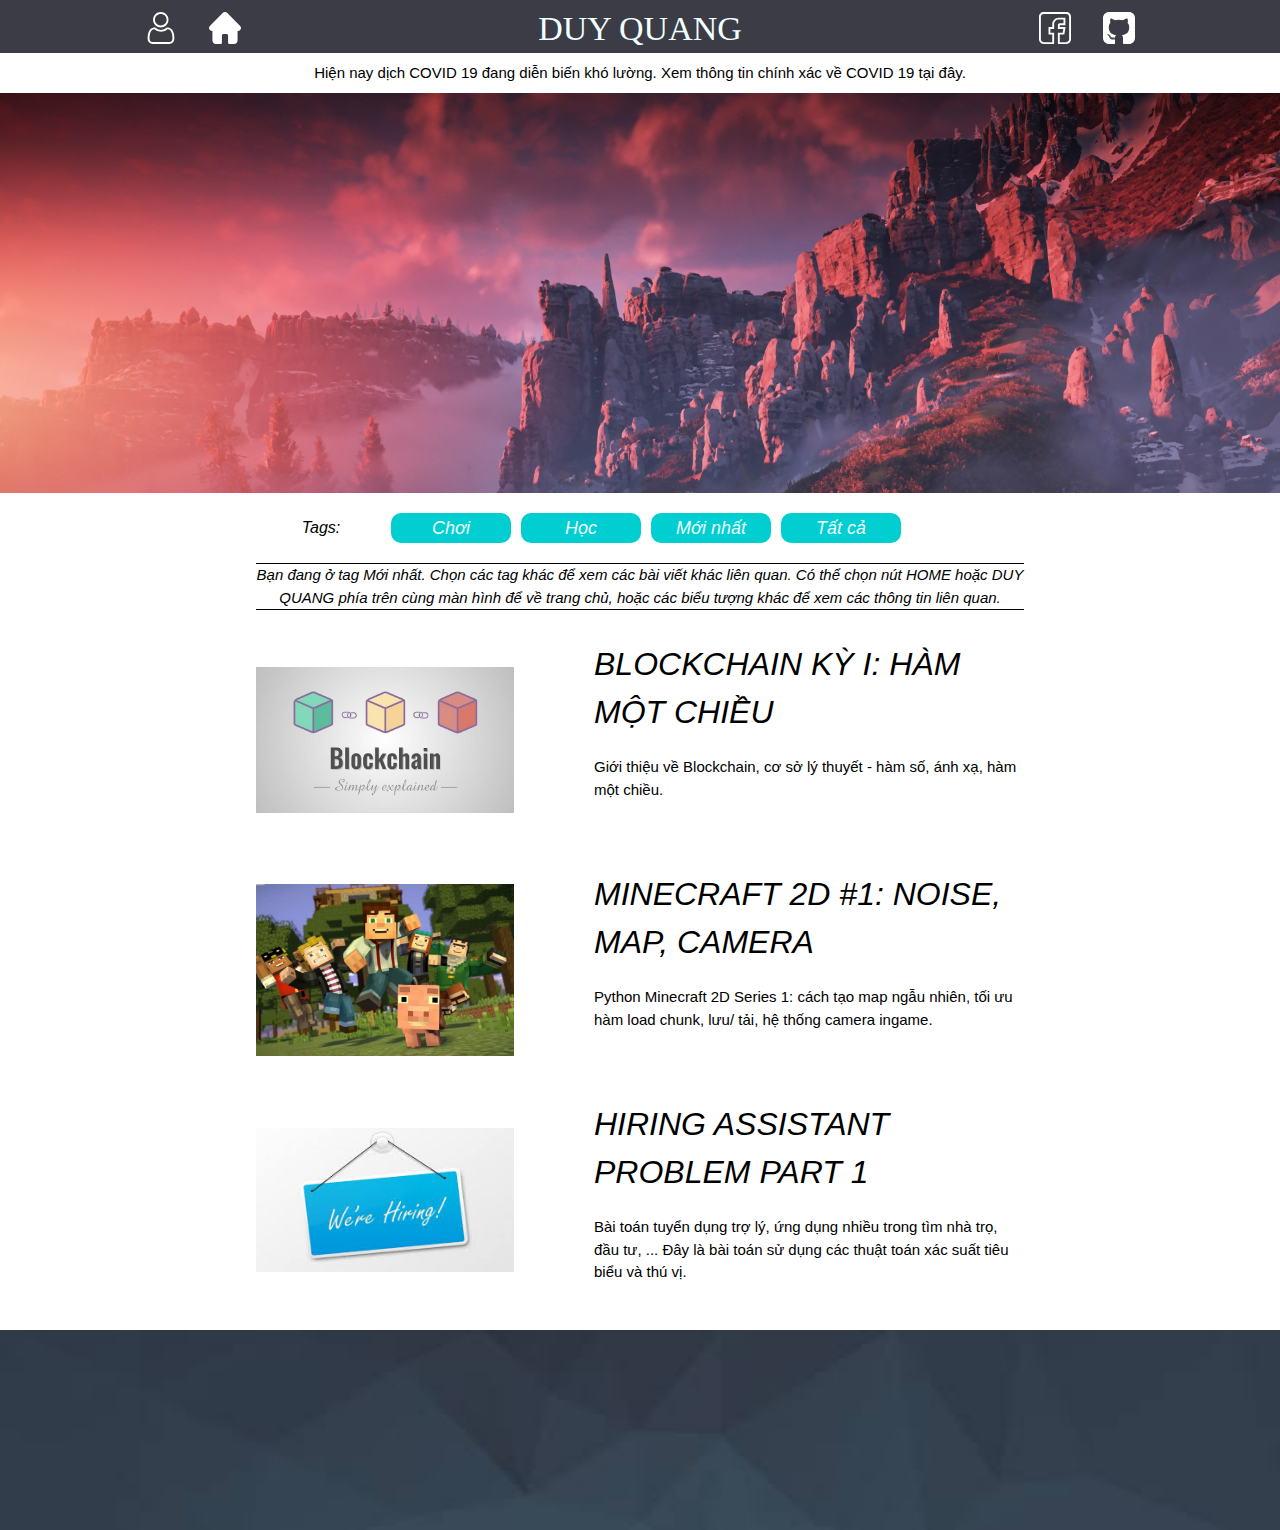
<file: index.html>
<!DOCTYPE html>
<html lang="en">
<head>
    <meta charset="UTF-8">
    <meta http-equiv="X-UA-Compatible" content="IE=edge">
    <meta name="viewport" content="width=device-width, initial-scale=1.0">
    <link rel="stylesheet" href="index.css">
    <link rel="stylesheet" href="w3.css">
    <script src="include.js"></script>
    <title>Duy Quang</title>
</head>
<body>
    <div>
        <div w3-include-html="header.html"></div>
    </div>
    <div class="img-header">
        <img src="image\dawn.jpg" alt="" style="width: 100%;height: auto;">
    </div>
    <div w3-include-html="tags.html"></div>
    <div class="guide">
        <a style="font-style: italic;">Bạn đang ở tag Mới nhất. Chọn các tag khác để xem các bài viết khác liên quan. Có thể chọn nút HOME hoặc DUY QUANG phía trên cùng màn hình để về trang chủ, hoặc các biểu tượng khác để xem các thông tin liên quan.</a>
    </div>
    <div class="list_main">
        <div class="list_main_item">
            <div class="list_main_item_img">
                <a href="blockchain1.html"><img src="image/BC.jpg" style="width:100%; height: 100%;"/></a>                
            </div>
            <div class="list_main_item_detail">
                <a href="blockchain1.html" style="font-size: xx-large;font-style: italic; margin-bottom: 20px;">BLOCKCHAIN KỲ I: HÀM MỘT CHIỀU</a>
                <a>
                Giới thiệu về Blockchain, cơ sở lý thuyết - hàm số, ánh xạ, hàm một chiều.
                </a>
            </div>
        </div>
        <div class="list_main_item">
            <div class="list_main_item_img">
                <a href="minecraft.html"><img src="image/minecraft.jpg" style="width:100%; height: 100%;"/></a>                
            </div>
            <div class="list_main_item_detail">
                <a href="minecraft.html" style="font-size: xx-large;font-style: italic; margin-bottom: 20px;">MINECRAFT 2D #1: NOISE, MAP, CAMERA</a>
                <a>
                Python Minecraft 2D Series 1: cách tạo map ngẫu nhiên, tối ưu hàm load chunk, lưu/ tải, hệ thống camera ingame.
                </a>
            </div>
        </div>
        <div class="list_main_item">
            <div class="list_main_item_img">
                <a href="hiring.html"><img src="image/hiring.jpg" style="width:100%; height: 100%;"/></a>              
            </div>
            <div class="list_main_item_detail">
                <a href="hiring.html" style="font-size: xx-large;font-style: italic; margin-bottom: 20px;">HIRING ASSISTANT PROBLEM PART 1</a>
                <a>
                Bài toán tuyển dụng trợ lý, ứng dụng nhiều trong tìm nhà trọ, đầu tư, ... Đây là bài toán sử dụng các thuật toán xác suất tiêu biểu và thú vị.
                </a>
            </div>
        </div>
    </div>
    <div class="img-footer">
        <img src="image\footer.jpg" alt="" style="width: 100%;height: auto;">
    </div>
    <script>    
    includeHTML();
    </script>
</body>
</html>
</file>
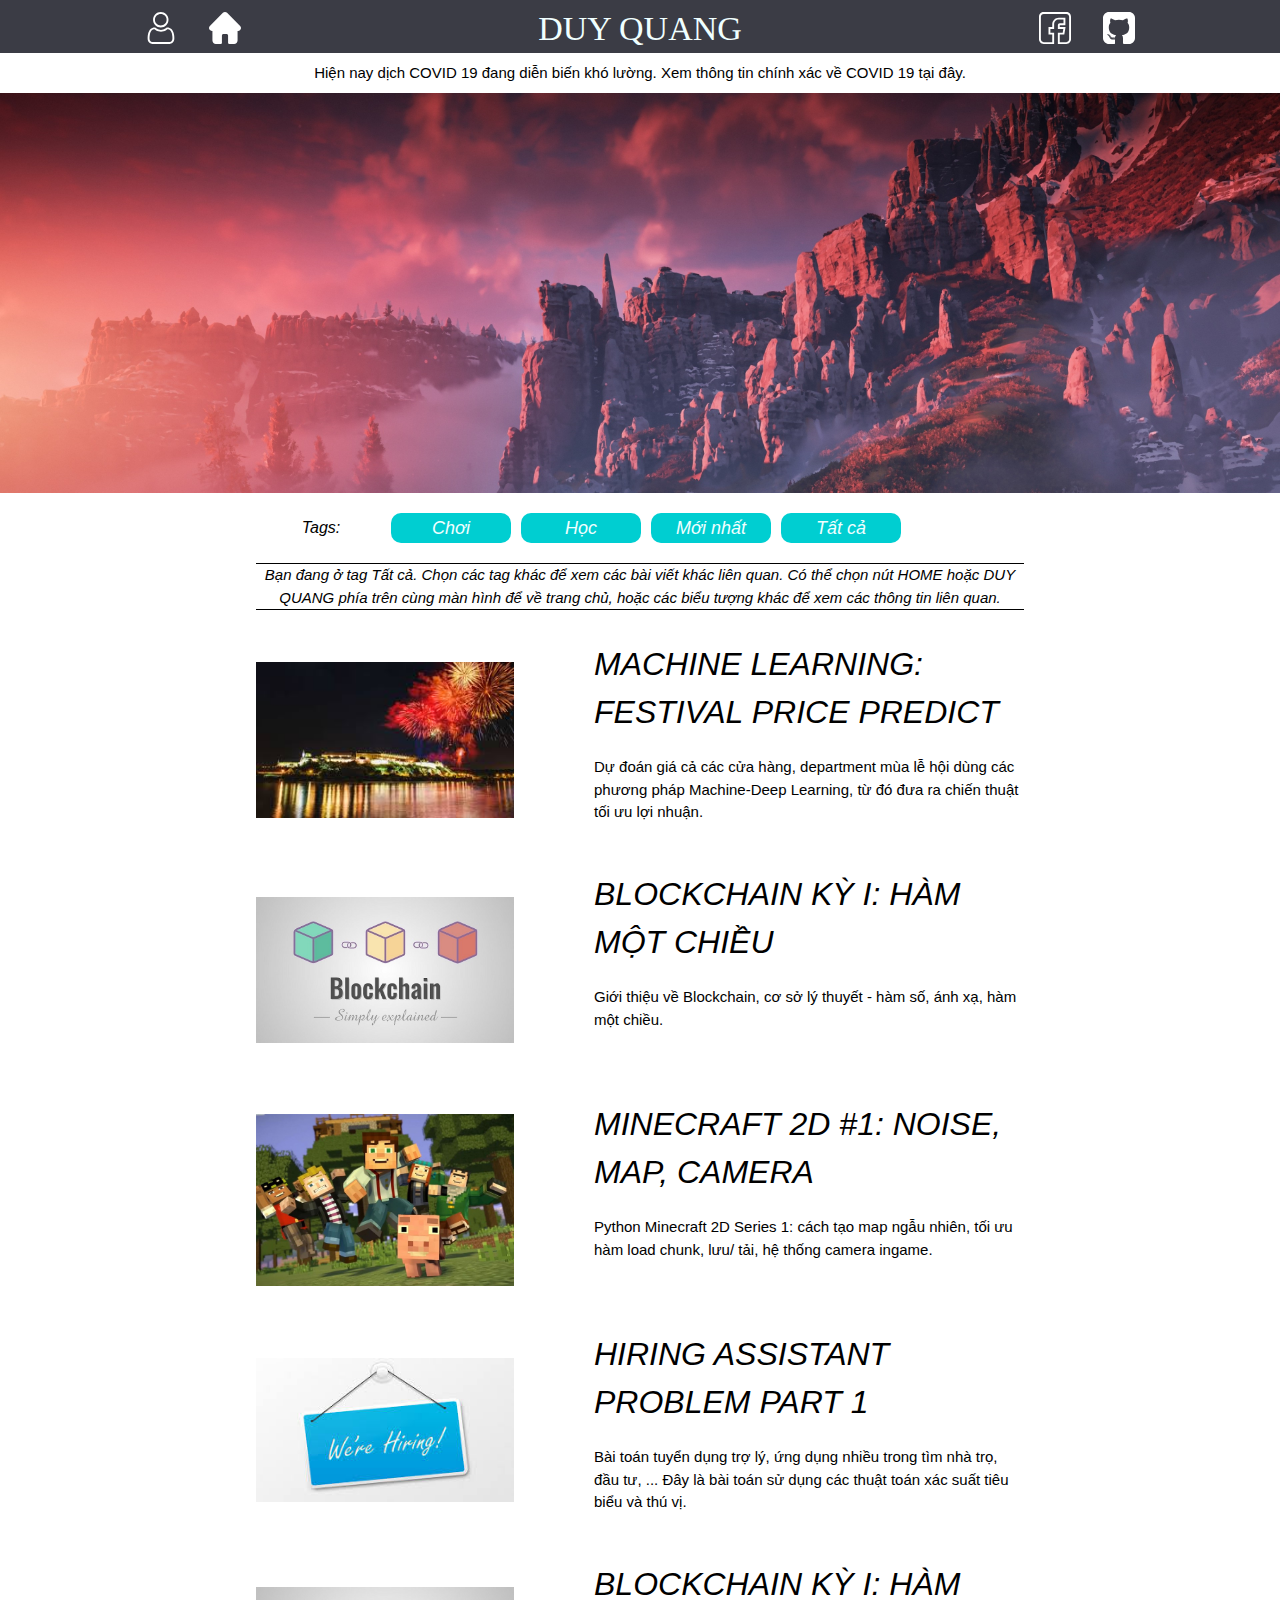
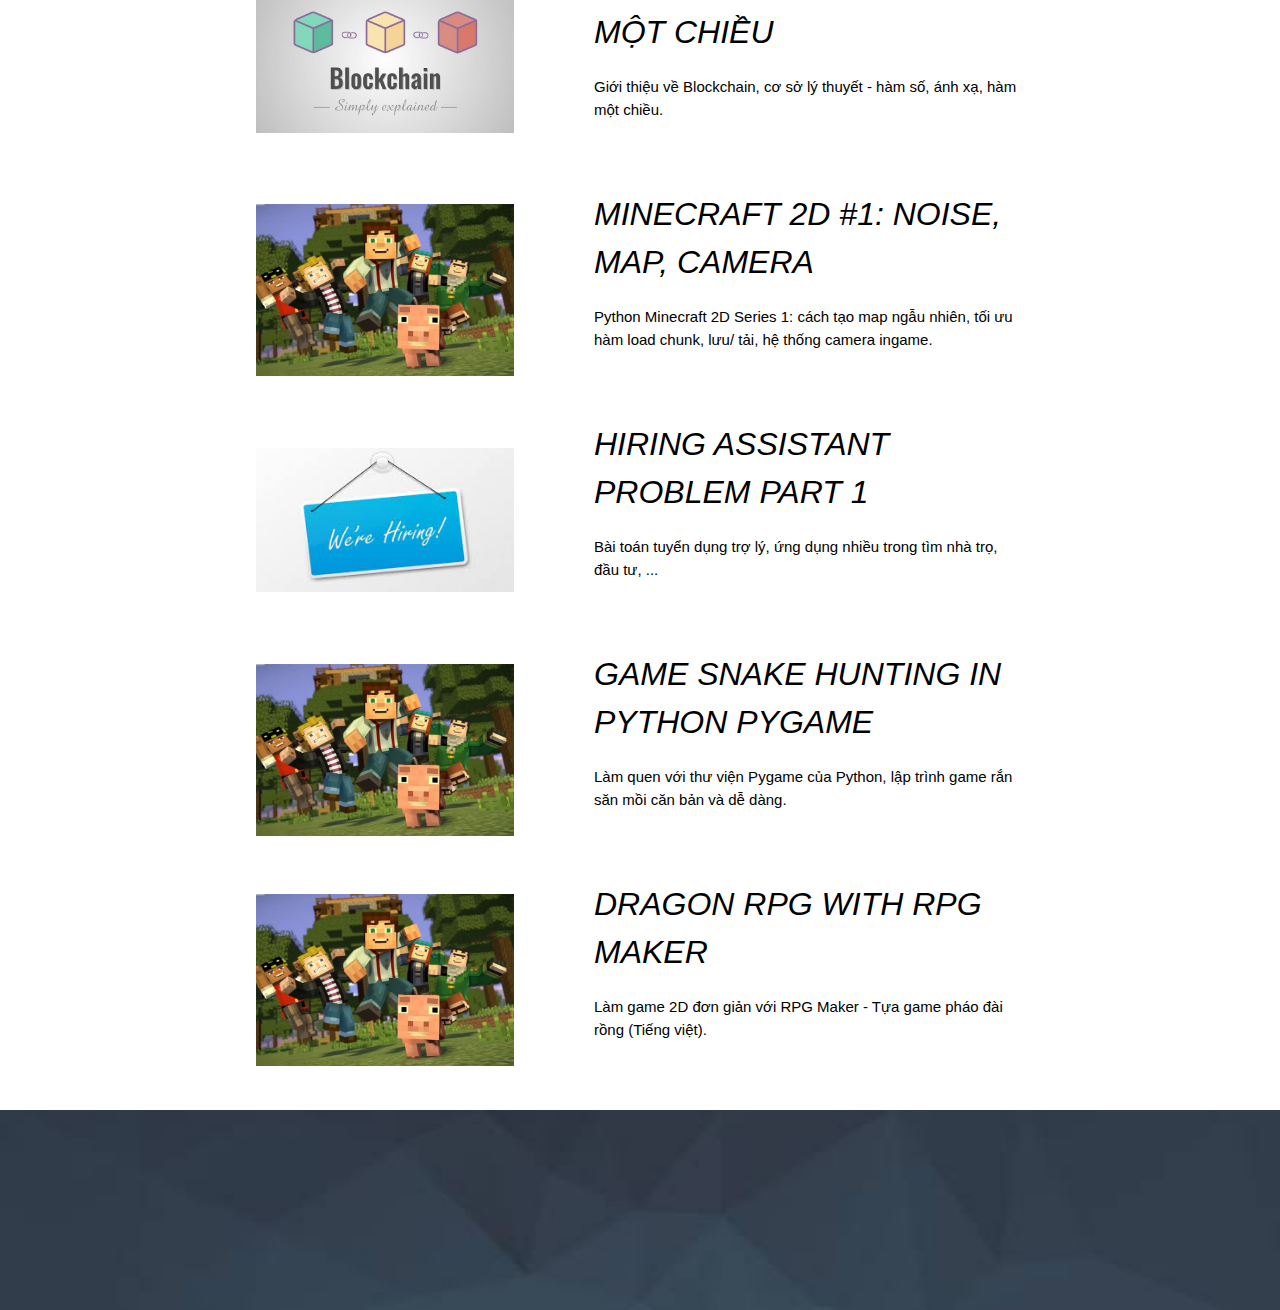
<file: all.html>
<!DOCTYPE html>
<html lang="en">
<head>
    <meta charset="UTF-8">
    <meta http-equiv="X-UA-Compatible" content="IE=edge">
    <meta name="viewport" content="width=device-width, initial-scale=1.0">
    <link rel="stylesheet" href="index.css">
    <link rel="stylesheet" href="w3.css">
    <script src="include.js"></script>
    <title>Duy Quang</title>
</head>
<body>
    <div>
        <div w3-include-html="header.html"></div>
    </div>
    <div class="img-header">
        <img src="image\dawn.jpg" alt="" style="width: 100%;height: auto;">
    </div>
    <div w3-include-html="tags.html"></div>
    <div class="guide">
        <a style="font-style: italic;">Bạn đang ở tag Tất cả. Chọn các tag khác để xem các bài viết khác liên quan. Có thể chọn nút HOME hoặc DUY QUANG phía trên cùng màn hình để về trang chủ, hoặc các biểu tượng khác để xem các thông tin liên quan.</a>
    </div>
    <div class="list_main">
        <div class="list_main_item">
            <div class="list_main_item_img">
                <a href="index.html"><img src="image/festival.jpg" style="width:100%; height: 100%;"/></a>              
            </div>
            <div class="list_main_item_detail">
                <a href="index.html" style="font-size: xx-large;font-style: italic; margin-bottom: 20px;">MACHINE LEARNING: FESTIVAL PRICE PREDICT</a>
                <a>
                Dự đoán giá cả các cửa hàng, department mùa lễ hội dùng các phương pháp Machine-Deep Learning, từ đó đưa ra chiến thuật tối ưu lợi nhuận.
                </a>
            </div>
        </div>
        <div class="list_main_item">
            <div class="list_main_item_img">
                <a href="blockchain1.html"><img src="image/BC.jpg" style="width:100%; height: 100%;"/></a>                
            </div>
            <div class="list_main_item_detail">
                <a href="blockchain1.html" style="font-size: xx-large;font-style: italic; margin-bottom: 20px;">BLOCKCHAIN KỲ I: HÀM MỘT CHIỀU</a>
                <a>
                Giới thiệu về Blockchain, cơ sở lý thuyết - hàm số, ánh xạ, hàm một chiều.
                </a>
            </div>
        </div>
        <div class="list_main_item">
            <div class="list_main_item_img">
                <a href="index.html"><img src="image/minecraft.jpg" style="width:100%; height: 100%;"/></a>                
            </div>
            <div class="list_main_item_detail">
                <a href="index.html" style="font-size: xx-large;font-style: italic; margin-bottom: 20px;">MINECRAFT 2D #1: NOISE, MAP, CAMERA</a>
                <a>
                Python Minecraft 2D Series 1: cách tạo map ngẫu nhiên, tối ưu hàm load chunk, lưu/ tải, hệ thống camera ingame.
                </a>
            </div>
        </div>
        <div class="list_main_item">
            <div class="list_main_item_img">
                <a href="hiring.html"><img src="image/hiring.jpg" style="width:100%; height: 100%;"/></a>              
            </div>
            <div class="list_main_item_detail">
                <a href="hiring.html" style="font-size: xx-large;font-style: italic; margin-bottom: 20px;">HIRING ASSISTANT PROBLEM PART 1</a>
                <a>
                    Bài toán tuyển dụng trợ lý, ứng dụng nhiều trong tìm nhà trọ, đầu tư, ... Đây là bài toán sử dụng các thuật toán xác suất tiêu biểu và thú vị.
                </a>
            </div>
        </div>
        <div class="list_main_item">
            <div class="list_main_item_img">
                <a href="index.html"><img src="image/BC.jpg" style="width:100%; height: 100%;"/></a>                
            </div>
            <div class="list_main_item_detail">
                <a href="index.html" style="font-size: xx-large;font-style: italic; margin-bottom: 20px;">BLOCKCHAIN KỲ I: HÀM MỘT CHIỀU</a>
                <a>
                Giới thiệu về Blockchain, cơ sở lý thuyết - hàm số, ánh xạ, hàm một chiều.
                </a>
            </div>
        </div>
        <div class="list_main_item">
            <div class="list_main_item_img">
                <a href="minecraft.html"><img src="image/minecraft.jpg" style="width:100%; height: 100%;"/></a>                
            </div>
            <div class="list_main_item_detail">
                <a href="minecraft.html" style="font-size: xx-large;font-style: italic; margin-bottom: 20px;">MINECRAFT 2D #1: NOISE, MAP, CAMERA</a>
                <a>
                Python Minecraft 2D Series 1: cách tạo map ngẫu nhiên, tối ưu hàm load chunk, lưu/ tải, hệ thống camera ingame.
                </a>
            </div>
        </div>
        <div class="list_main_item">
            <div class="list_main_item_img">
                <a href="index.html"><img src="image/hiring.jpg" style="width:100%; height: 100%;"/></a>              
            </div>
            <div class="list_main_item_detail">
                <a href="index.html" style="font-size: xx-large;font-style: italic; margin-bottom: 20px;">HIRING ASSISTANT PROBLEM PART 1</a>
                <a>
                Bài toán tuyển dụng trợ lý, ứng dụng nhiều trong tìm nhà trọ, đầu tư, ...
                </a>
            </div>
        </div>
        <div class="list_main_item">
            <div class="list_main_item_img">
                <a href="index.html"><img src="image/minecraft.jpg" style="width:100%; height: 100%;"/></a>                
            </div>
            <div class="list_main_item_detail">
                <a href="index.html" style="font-size: xx-large;font-style: italic; margin-bottom: 20px;">GAME SNAKE HUNTING IN PYTHON PYGAME</a>
                <a>
                Làm quen với thư viện Pygame của Python, lập trình game rắn săn mồi căn bản và dễ dàng.
                </a>
            </div>
        </div>
        <div class="list_main_item">
            <div class="list_main_item_img">
                <a href="index.html"><img src="image/minecraft.jpg" style="width:100%; height: 100%;"/></a>                
            </div>
            <div class="list_main_item_detail">
                <a href="index.html" style="font-size: xx-large;font-style: italic; margin-bottom: 20px;">DRAGON RPG WITH RPG MAKER</a>
                <a>
                Làm game 2D đơn giản với RPG Maker - Tựa game pháo đài rồng (Tiếng việt). 
                </a>
            </div>
        </div>
    </div>
    <div class="img-footer">
        <img src="image\footer.jpg" alt="" style="width: 100%;height: auto;">
    </div>
    <script>    
    includeHTML();
    </script>
</body>
</html>
</file>
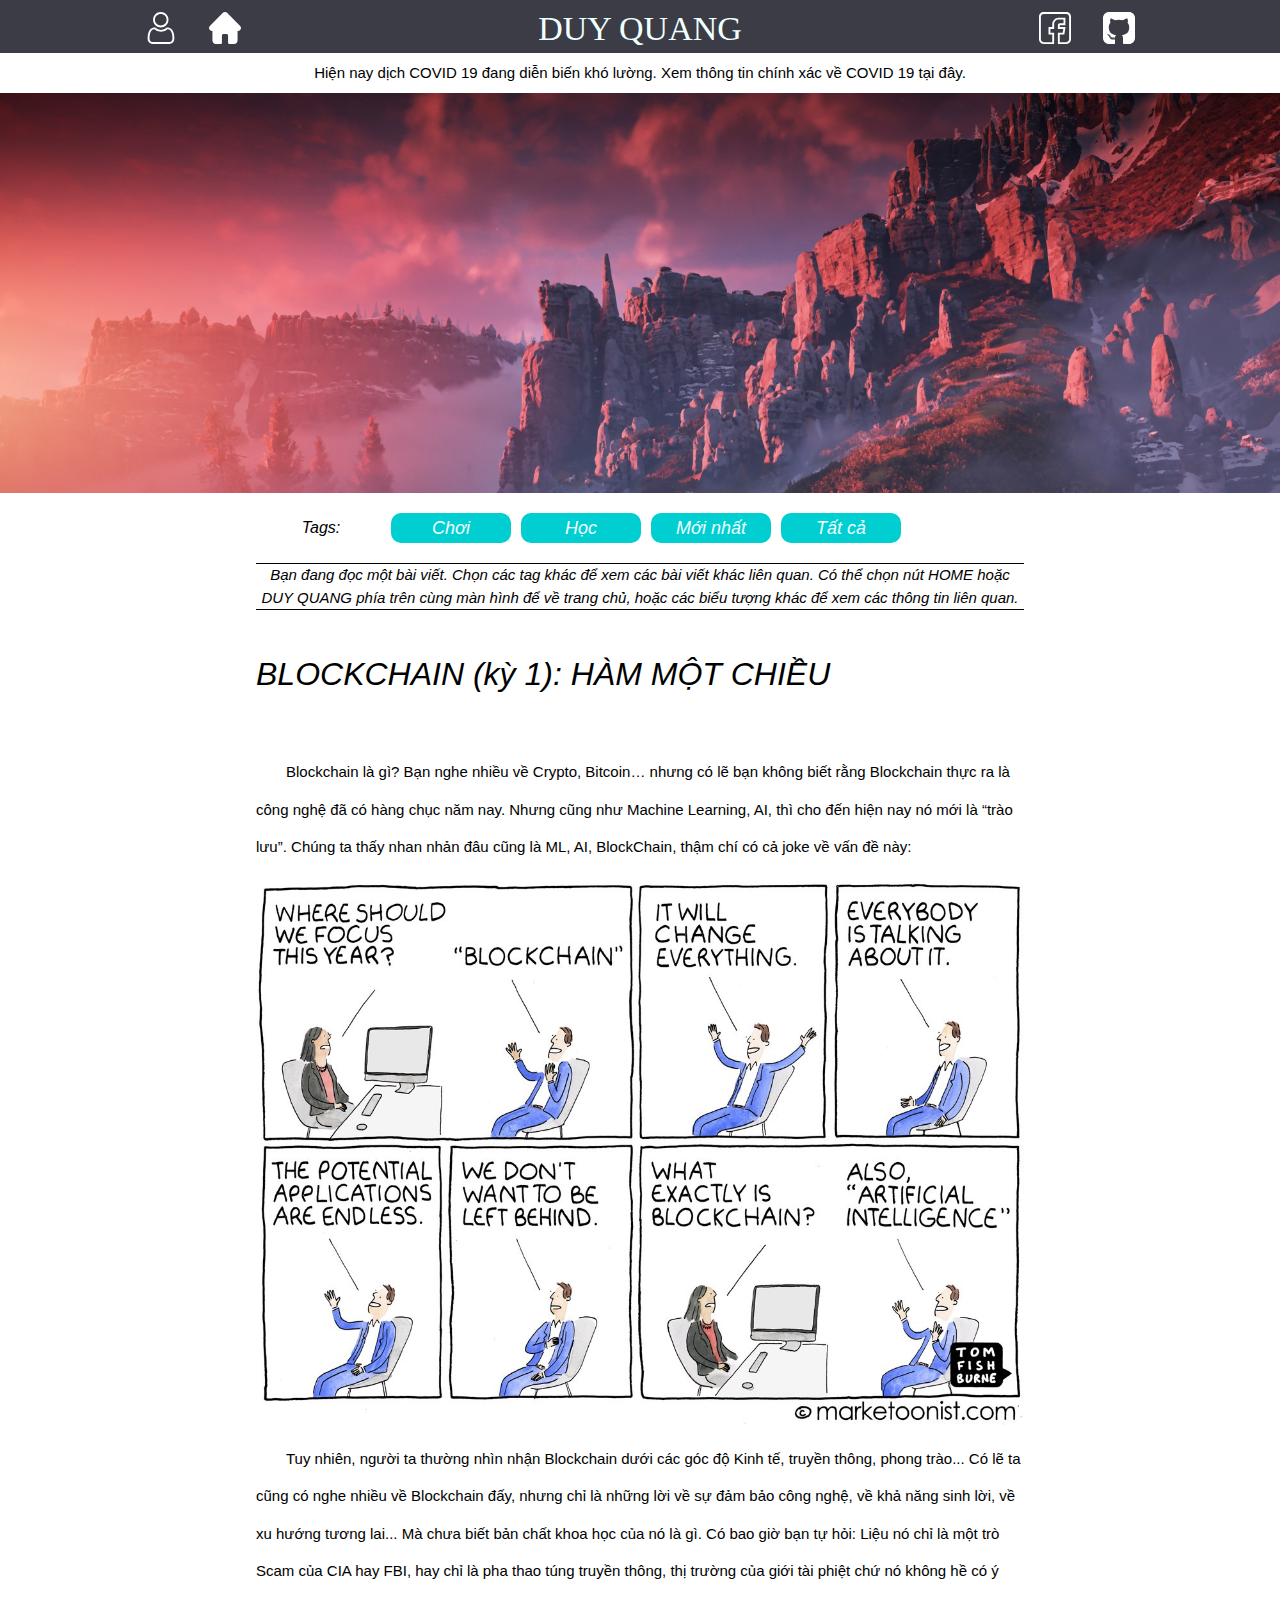
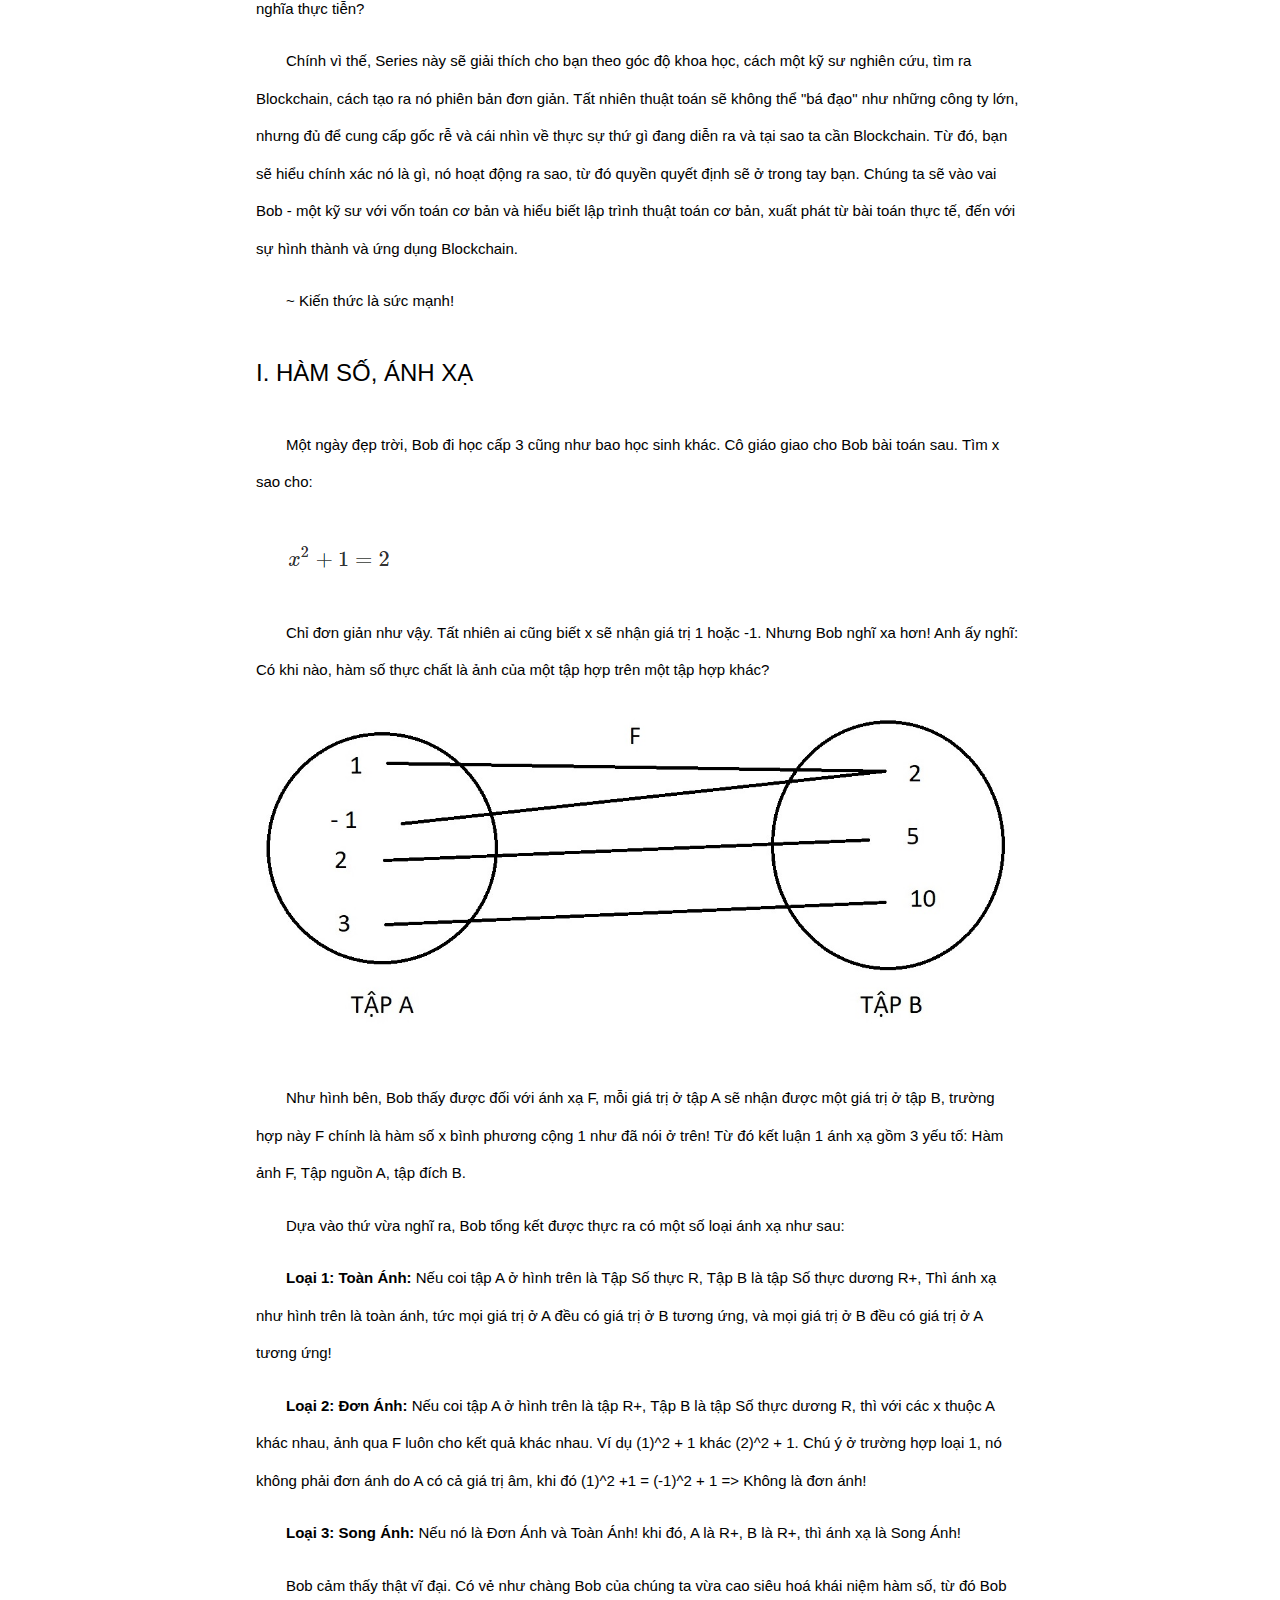
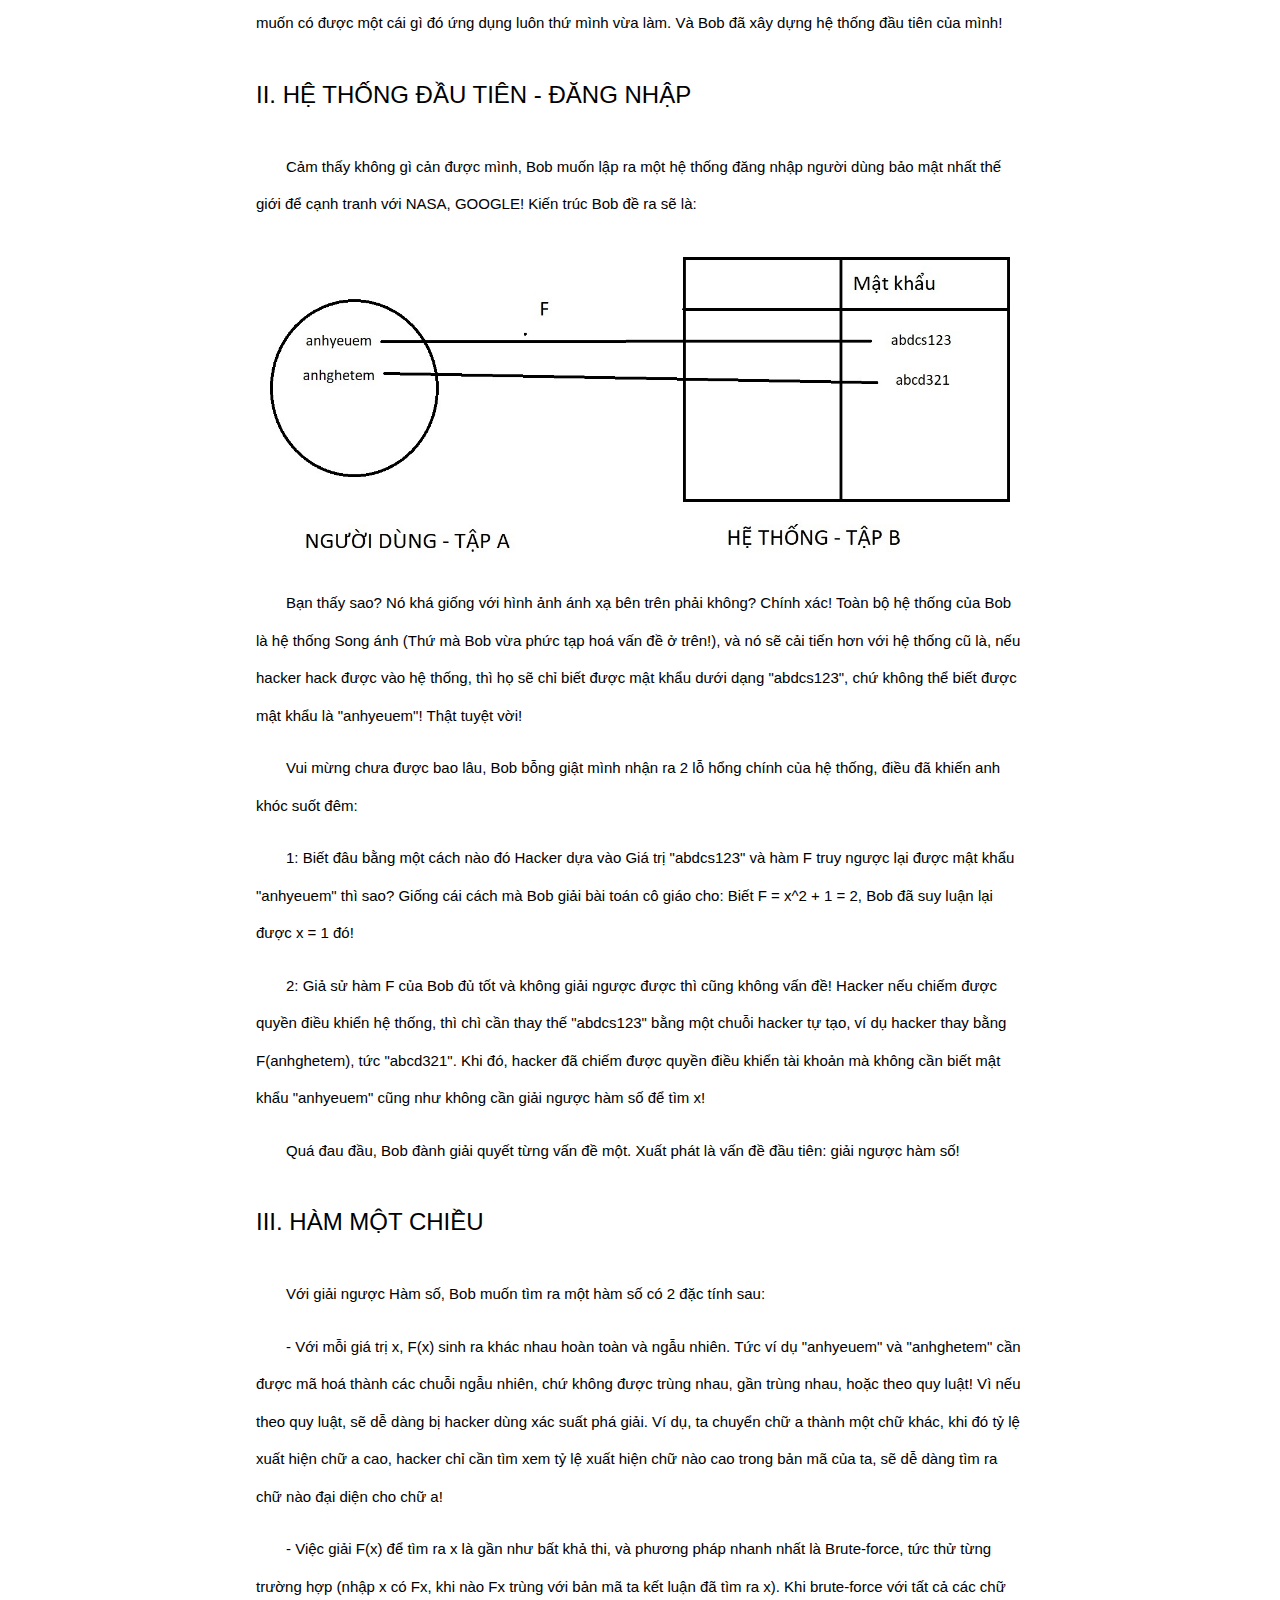
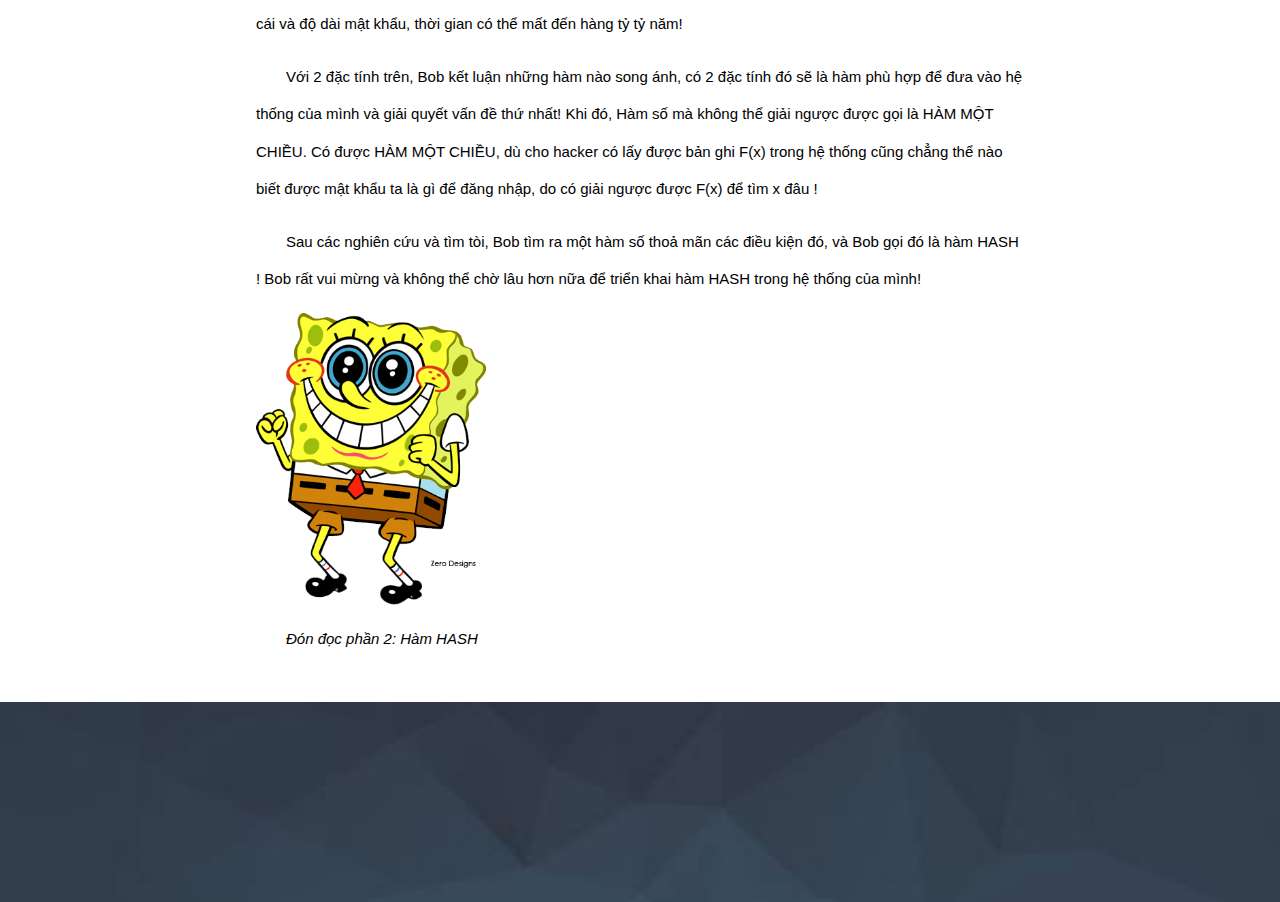
<file: blockchain1.html>
<!DOCTYPE html>
<html lang="en">
<head>
    <meta charset="UTF-8">
    <meta http-equiv="X-UA-Compatible" content="IE=edge">
    <meta name="viewport" content="width=device-width, initial-scale=1.0">
    <link rel="stylesheet" href="index.css">
    <link rel="stylesheet" href="w3.css">
    <script src="include.js"></script>
    <title>Duy Quang</title>
</head>
<body>
    <div>
        <div w3-include-html="header.html"></div>
    </div>
    <div class="img-header">
        <img src="image\dawn.jpg" alt="" style="width: 100%;height: auto;">
    </div>
    <div w3-include-html="tags.html"></div>
    <div class="guide">
        <a style="font-style: italic;">Bạn đang đọc một bài viết. Chọn các tag khác để xem các bài viết khác liên quan. Có thể chọn nút HOME hoặc DUY QUANG phía trên cùng màn hình để về trang chủ, hoặc các biểu tượng khác để xem các thông tin liên quan.</a>
    </div>
    <div class="list_main">
        <div style="margin:40px 0 40px 0">
            <a style="font-style: italic;font-size: xx-large;">BLOCKCHAIN (kỳ 1): HÀM MỘT CHIỀU</a>
        </div>
        <div>
            <p style="text-indent: 30px; line-height: 2.5;">
                Blockchain là gì? Bạn nghe nhiều về Crypto, Bitcoin… nhưng có lẽ bạn không biết rằng Blockchain thực ra là công nghệ đã có hàng chục năm nay. Nhưng cũng như Machine Learning, AI, thì cho đến hiện nay nó mới là “trào lưu”. Chúng ta thấy nhan nhản đâu cũng là ML, AI, BlockChain, thậm chí có cả joke về vấn đề này:
            </p>
            <img src="image/joke.jpg" style="width:100%"/>
            <p style="text-indent: 30px; line-height: 2.5;">
                Tuy nhiên, người ta thường nhìn nhận Blockchain dưới các góc độ Kinh tế, truyền thông, phong trào... Có lẽ ta cũng có nghe nhiều về Blockchain đấy, nhưng chỉ là những lời về sự đảm bảo công nghệ, về khả năng sinh lời, về xu hướng tương lai... Mà chưa biết bản chất khoa học của nó là gì. Có bao giờ bạn tự hỏi: Liệu nó chỉ là một trò Scam của CIA hay FBI, hay chỉ là pha thao túng truyền thông, thị trường của giới tài phiệt chứ nó không hề có ý nghĩa thực tiễn?
            </p>
            <p style="text-indent: 30px; line-height: 2.5;">
                Chính vì thế, Series này sẽ giải thích cho bạn theo góc độ khoa học, cách một kỹ sư nghiên cứu, tìm ra Blockchain, cách tạo ra nó phiên bản đơn giản. Tất nhiên thuật toán sẽ không thể "bá đạo" như những công ty lớn, nhưng đủ để cung cấp gốc rễ và cái nhìn về thực sự thứ gì đang diễn ra và tại sao ta cần Blockchain. Từ đó, bạn sẽ hiểu chính xác nó là gì, nó hoạt động ra sao, từ đó quyền quyết định sẽ ở trong tay bạn. Chúng ta sẽ vào vai Bob - một kỹ sư với vốn toán cơ bản và hiểu biết lập trình thuật toán cơ bản, xuất phát từ bài toán thực tế, đến với sự hình thành và ứng dụng Blockchain.
            </p>
            <p style="text-indent: 30px; line-height: 2.5; ">
                ~ Kiến thức là sức mạnh!
            </p>
        </div>
        <div style="margin:20px 0 20px 0">
            <a style="font-size: x-large;">I. HÀM SỐ, ÁNH XẠ</a>
        </div>
        <div>
            <p style="text-indent: 30px; line-height: 2.5;">
                Một ngày đẹp trời, Bob đi học cấp 3 cũng như bao học sinh khác. Cô giáo giao cho Bob bài toán sau. Tìm x sao cho:
            </p>
            <img src="image/func.bmp"/>
            <p style="text-indent: 30px; line-height: 2.5;">
                Chỉ đơn giản như vậy. Tất nhiên ai cũng biết x sẽ nhận giá trị 1 hoặc -1. Nhưng Bob nghĩ xa hơn! Anh ấy nghĩ: Có khi nào, hàm số thực chất là ảnh của một tập hợp trên một tập hợp khác?
            </p>
            <img src="image/anhxa.jpg" style="width:100%"/>
            <p style="text-indent: 30px; line-height: 2.5;">
                Như hình bên, Bob thấy được đối với ánh xạ F, mỗi giá trị ở tập A sẽ nhận được một giá trị ở tập B, trường hợp này F chính là hàm số x bình phương cộng 1 như đã nói ở trên! Từ đó kết luận 1 ánh xạ gồm 3 yếu tố: Hàm ảnh F, Tập nguồn A, tập đích B.
            </p>
            <p style="text-indent: 30px; line-height: 2.5;">
                Dựa vào thứ vừa nghĩ ra, Bob tổng kết được thực ra có một số loại ánh xạ như sau:
            </p>
            <p style="text-indent: 30px; line-height: 2.5;">
                <b>Loại 1: Toàn Ánh:</b>
                Nếu coi tập A ở hình trên là Tập Số thực R, Tập B là tập Số thực dương R+, Thì ánh xạ như hình trên là toàn ánh, tức mọi giá trị ở A đều có giá trị ở B tương ứng, và mọi giá trị ở B đều có giá trị ở A tương ứng!
            </p>
            <p style="text-indent: 30px; line-height: 2.5;">
                <b>Loại 2: Đơn Ánh:</b> Nếu coi tập A ở hình trên là tập R+, Tập B là tập Số thực dương R, thì với các x thuộc A khác nhau, ảnh qua F luôn cho kết quả khác nhau. Ví dụ (1)^2 + 1 khác (2)^2 + 1. Chú ý ở trường hợp loại 1, nó không phải đơn ánh do A có cả giá trị âm, khi đó (1)^2 +1 = (-1)^2 + 1 => Không là đơn ánh!
            </p>
            <p style="text-indent: 30px; line-height: 2.5;">
                <b>Loại 3: Song Ánh:</b> Nếu nó là Đơn Ánh và Toàn Ánh! khi đó, A là R+, B là R+, thì ánh xạ là Song Ánh!
            </p>
            <p style="text-indent: 30px; line-height: 2.5;">
                Bob cảm thấy thật vĩ đại. Có vẻ như chàng Bob của chúng ta vừa cao siêu hoá khái niệm hàm số, từ đó Bob muốn có được một cái gì đó ứng dụng luôn thứ mình vừa làm. Và Bob đã xây dựng hệ thống đầu tiên của mình!
            </p>
        </div>
        <div style="margin:20px 0 20px 0">
            <a style="font-size: x-large;">II. HỆ THỐNG ĐẦU TIÊN - ĐĂNG NHẬP</a>
        </div>
        <div>
            <p style="text-indent: 30px; line-height: 2.5;">
                Cảm thấy không gì cản được mình, Bob muốn lập ra một hệ thống đăng nhập người dùng bảo mật nhất thế giới để cạnh tranh với NASA, GOOGLE! Kiến trúc Bob đề ra sẽ là:
            </p>
            <img src="image/hethong.jpg" style="width:100%"/>
            <p style="text-indent: 30px; line-height: 2.5;">
                Bạn thấy sao? Nó khá giống với hình ảnh ánh xạ bên trên phải không? Chính xác! Toàn bộ hệ thống của Bob là hệ thống Song ánh (Thứ mà Bob vừa phức tạp hoá vấn đề ở trên!), và nó sẽ cải tiến hơn với hệ thống cũ là, nếu hacker hack được vào hệ thống, thì họ sẽ chỉ biết được mật khẩu dưới dạng "abdcs123", chứ không thể biết được mật khẩu là "anhyeuem"! Thật tuyệt vời!
            </p>
            <p style="text-indent: 30px; line-height: 2.5;">
                Vui mừng chưa được bao lâu, Bob bỗng giật mình nhận ra 2 lỗ hổng chính của hệ thống, điều đã khiến anh khóc suốt đêm:
            </p>
            <p style="text-indent: 30px; line-height: 2.5;">
                1: Biết đâu bằng một cách nào đó Hacker dựa vào Giá trị "abdcs123" và hàm F truy ngược lại được mật khẩu "anhyeuem" thì sao? Giống cái cách mà Bob giải bài toán cô giáo cho: Biết F = x^2 + 1 = 2, Bob đã suy luận lại được x = 1 đó!
            </p>
            <p style="text-indent: 30px; line-height: 2.5;">
                2: Giả sử hàm F của Bob đủ tốt và không giải ngược được thì cũng không vấn đề! Hacker nếu chiếm được quyền điều khiển hệ thống, thì chì cần thay thế "abdcs123" bằng một chuỗi hacker tự tạo, ví dụ hacker thay bằng F(anhghetem), tức "abcd321". Khi đó, hacker đã chiếm được quyền điều khiển tài khoản mà không cần biết mật khẩu "anhyeuem" cũng như không cần giải ngược hàm số để tìm x!
            </p>
            <p style="text-indent: 30px; line-height: 2.5;">
                Quá đau đầu, Bob đành giải quyết từng vấn đề một. Xuất phát là vấn đề đầu tiên: giải ngược hàm số!
            </p>
        </div>
        <div style="margin:20px 0 20px 0">
            <a style="font-size: x-large;">III. HÀM MỘT CHIỀU</a>
        </div>
        <div>
            <p style="text-indent: 30px; line-height: 2.5;">
                Với giải ngược Hàm số, Bob muốn tìm ra một hàm số có 2 đặc tính sau:
            </p>
            <p style="text-indent: 30px; line-height: 2.5;">
                - Với mỗi giá trị x, F(x) sinh ra khác nhau hoàn toàn và ngẫu nhiên. Tức ví dụ "anhyeuem" và "anhghetem" cần được mã hoá thành các chuỗi ngẫu nhiên, chứ không được trùng nhau, gần trùng nhau, hoặc theo quy luật! Vì nếu theo quy luật, sẽ dễ dàng bị hacker dùng xác suất phá giải. Ví dụ, ta chuyển chữ a thành một chữ khác, khi đó tỷ lệ xuất hiện chữ a cao, hacker chỉ cần tìm xem tỷ lệ xuất hiện chữ nào cao trong bản mã của ta, sẽ dễ dàng tìm ra chữ nào đại diện cho chữ a!
            </p>
            <p style="text-indent: 30px; line-height: 2.5;">
                - Việc giải F(x) để tìm ra x là gần như bất khả thi, và phương pháp nhanh nhất là Brute-force, tức thử từng trường hợp (nhập x có Fx, khi nào Fx trùng với bản mã ta kết luận đã tìm ra x). Khi brute-force với tất cả các chữ cái và độ dài mật khẩu, thời gian có thể mất đến hàng tỷ tỷ năm!
            </p>
            <p style="text-indent: 30px; line-height: 2.5;">
                Với 2 đặc tính trên, Bob kết luận những hàm nào song ánh, có 2 đặc tính đó sẽ là hàm phù hợp để đưa vào hệ thống của mình và giải quyết vấn đề thứ nhất! Khi đó, Hàm số mà không thể giải ngược được gọi là HÀM MỘT CHIỀU. Có được HÀM MỘT CHIỀU, dù cho hacker có lấy được bản ghi F(x) trong hệ thống cũng chẳng thể nào biết được mật khẩu ta là gì để đăng nhập, do có giải ngược được F(x) để tìm x đâu !
            </p>
            <p style="text-indent: 30px; line-height: 2.5;">
                Sau các nghiên cứu và tìm tòi, Bob tìm ra một hàm số thoả mãn các điều kiện đó, và Bob gọi đó là hàm HASH ! Bob rất vui mừng và không thể chờ lâu hơn nữa để triển khai hàm HASH trong hệ thống của mình!
            </p>
            <img src="image/bob.png" style="width:30%"/>
            <p style="text-indent: 30px; line-height: 2.5; font-style: italic;">
                Đón đọc phần 2: Hàm HASH
            </p>
        </div>
    </div>
    <div class="img-footer">
        <img src="image\footer.jpg" alt="" style="width: 100%;height: auto;">
    </div>
    <script>    
    includeHTML();
    </script>
</body>
</html>
</file>
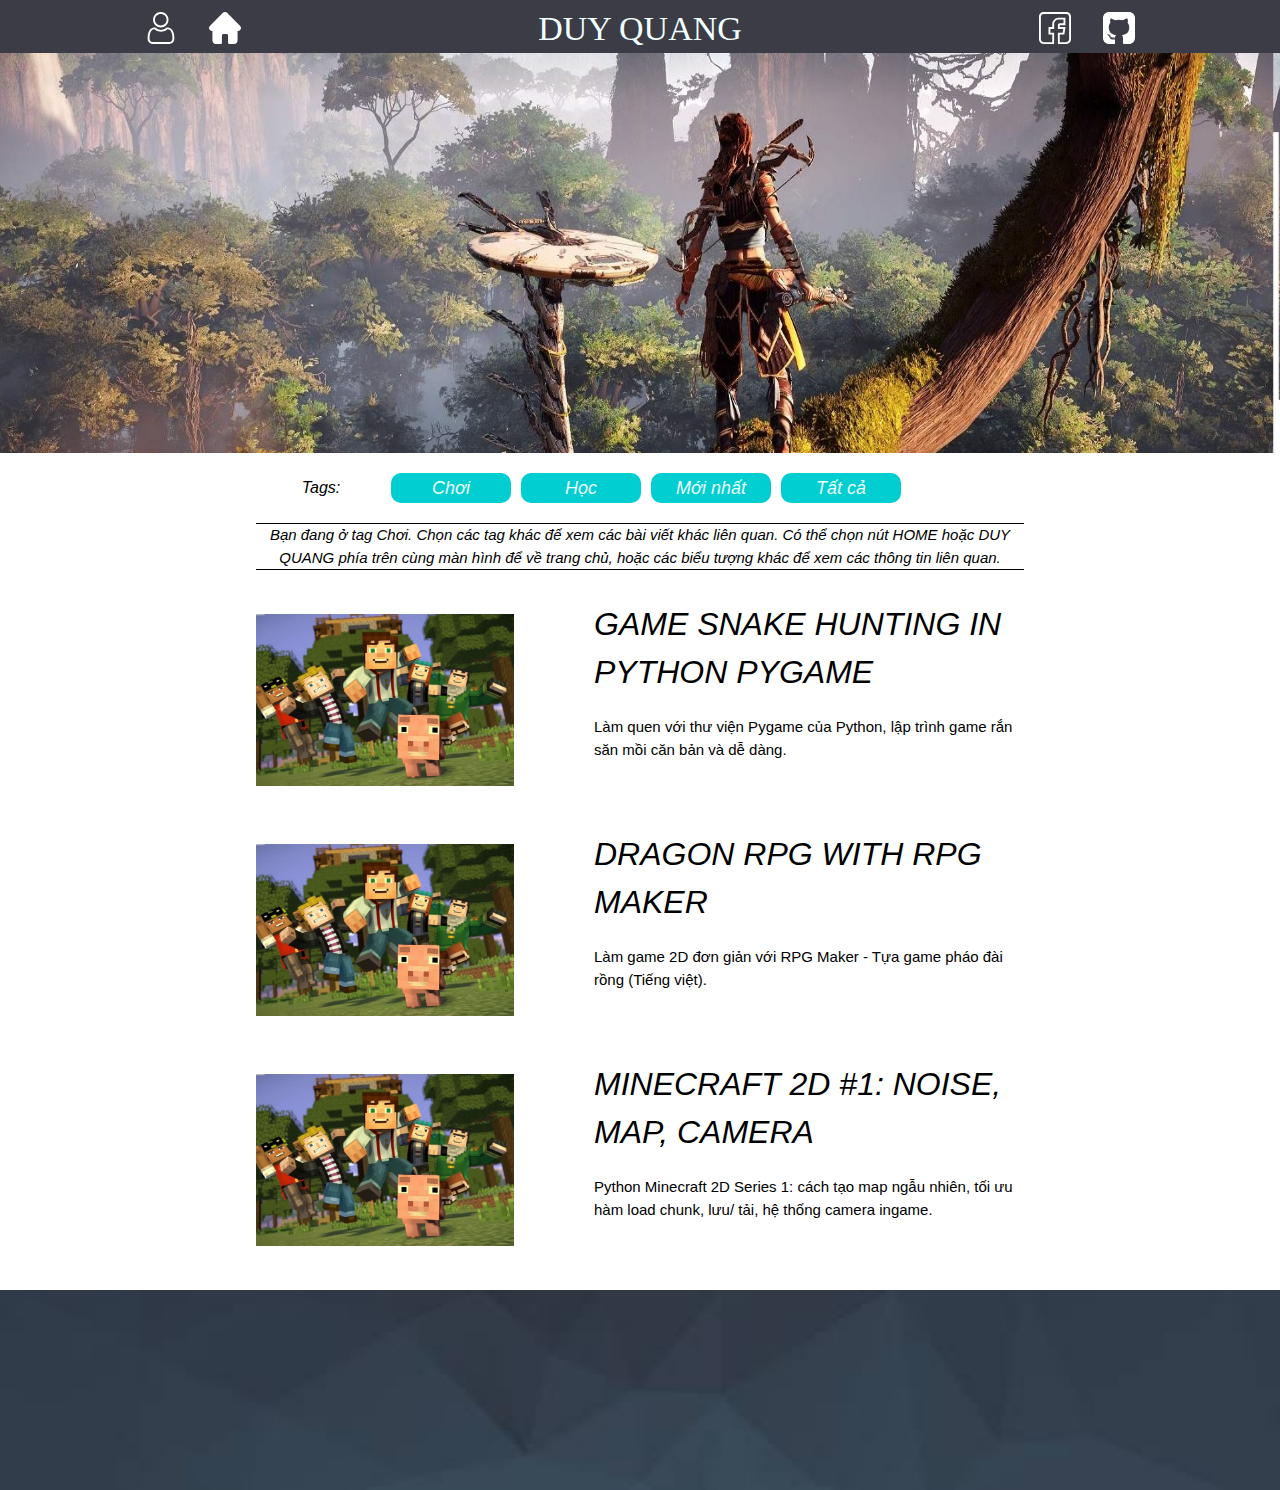
<file: game.html>
<!DOCTYPE html>
<html lang="en">
<head>
    <meta charset="UTF-8">
    <meta http-equiv="X-UA-Compatible" content="IE=edge">
    <meta name="viewport" content="width=device-width, initial-scale=1.0">
    <link rel="stylesheet" href="index.css">
    <link rel="stylesheet" href="w3.css">
    <script src="include.js"></script>
    <title>Document</title>
</head>
<body>
    <div>
        <div w3-include-html="header1.html"></div>
    </div>
    <div class="img-header">
        <img src="image/gm.jpg" alt="" style="width:100%">
    </div>
    <div w3-include-html="tags.html"></div>
    <div class="guide">
        <a style="font-style: italic;">Bạn đang ở tag Chơi. Chọn các tag khác để xem các bài viết khác liên quan. Có thể chọn nút HOME hoặc DUY QUANG phía trên cùng màn hình để về trang chủ, hoặc các biểu tượng khác để xem các thông tin liên quan.</a>
    </div>
    <div class="list_main">
        <div class="list_main_item">
            <div class="list_main_item_img">
                <a href="index.html"><img src="image/minecraft.jpg" style="width:100%; height: 100%;"/></a>                
            </div>
            <div class="list_main_item_detail">
                <a href="index.html" style="font-size: xx-large;font-style: italic; margin-bottom: 20px;">GAME SNAKE HUNTING IN PYTHON PYGAME</a>
                <a>
                Làm quen với thư viện Pygame của Python, lập trình game rắn săn mồi căn bản và dễ dàng.
                </a>
            </div>
        </div>
        <div class="list_main_item">
            <div class="list_main_item_img">
                <a href="index.html"><img src="image/minecraft.jpg" style="width:100%; height: 100%;"/></a>                
            </div>
            <div class="list_main_item_detail">
                <a href="index.html" style="font-size: xx-large;font-style: italic; margin-bottom: 20px;">DRAGON RPG WITH RPG MAKER</a>
                <a>
                Làm game 2D đơn giản với RPG Maker - Tựa game pháo đài rồng (Tiếng việt). 
                </a>
            </div>
        </div>
        <div class="list_main_item">
            <div class="list_main_item_img">
                <a href="minecraft.html"><img src="image/minecraft.jpg" style="width:100%; height: 100%;"/></a>                
            </div>
            <div class="list_main_item_detail">
                <a href="minecraft.html" style="font-size: xx-large;font-style: italic; margin-bottom: 20px;">MINECRAFT 2D #1: NOISE, MAP, CAMERA</a>
                <a>
                Python Minecraft 2D Series 1: cách tạo map ngẫu nhiên, tối ưu hàm load chunk, lưu/ tải, hệ thống camera ingame.
                </a>
            </div>
        </div>
    </div>
    <script>    
        includeHTML();
    </script>
    <div class="img-footer">
        <img src="image\footer.jpg" alt="" style="width: 100%;height: auto;">
    </div>
</body>
</html>
</file>
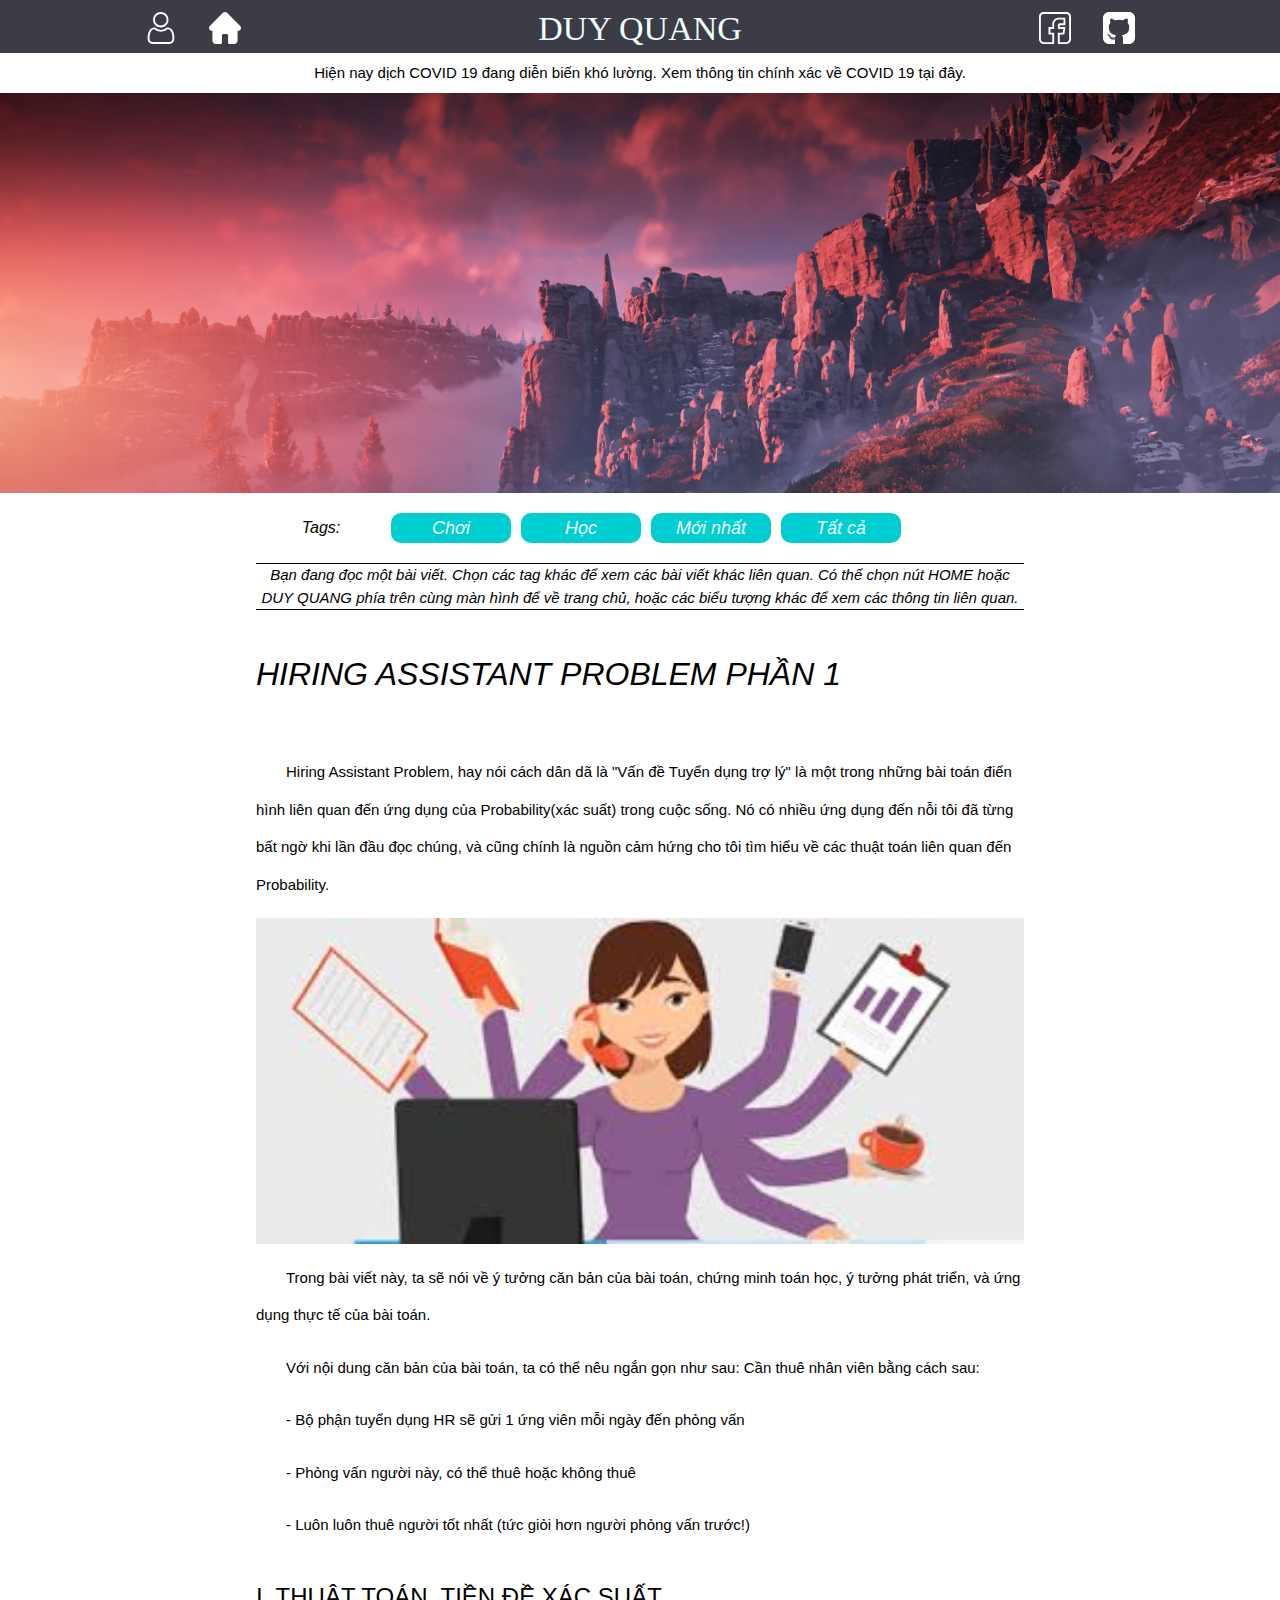
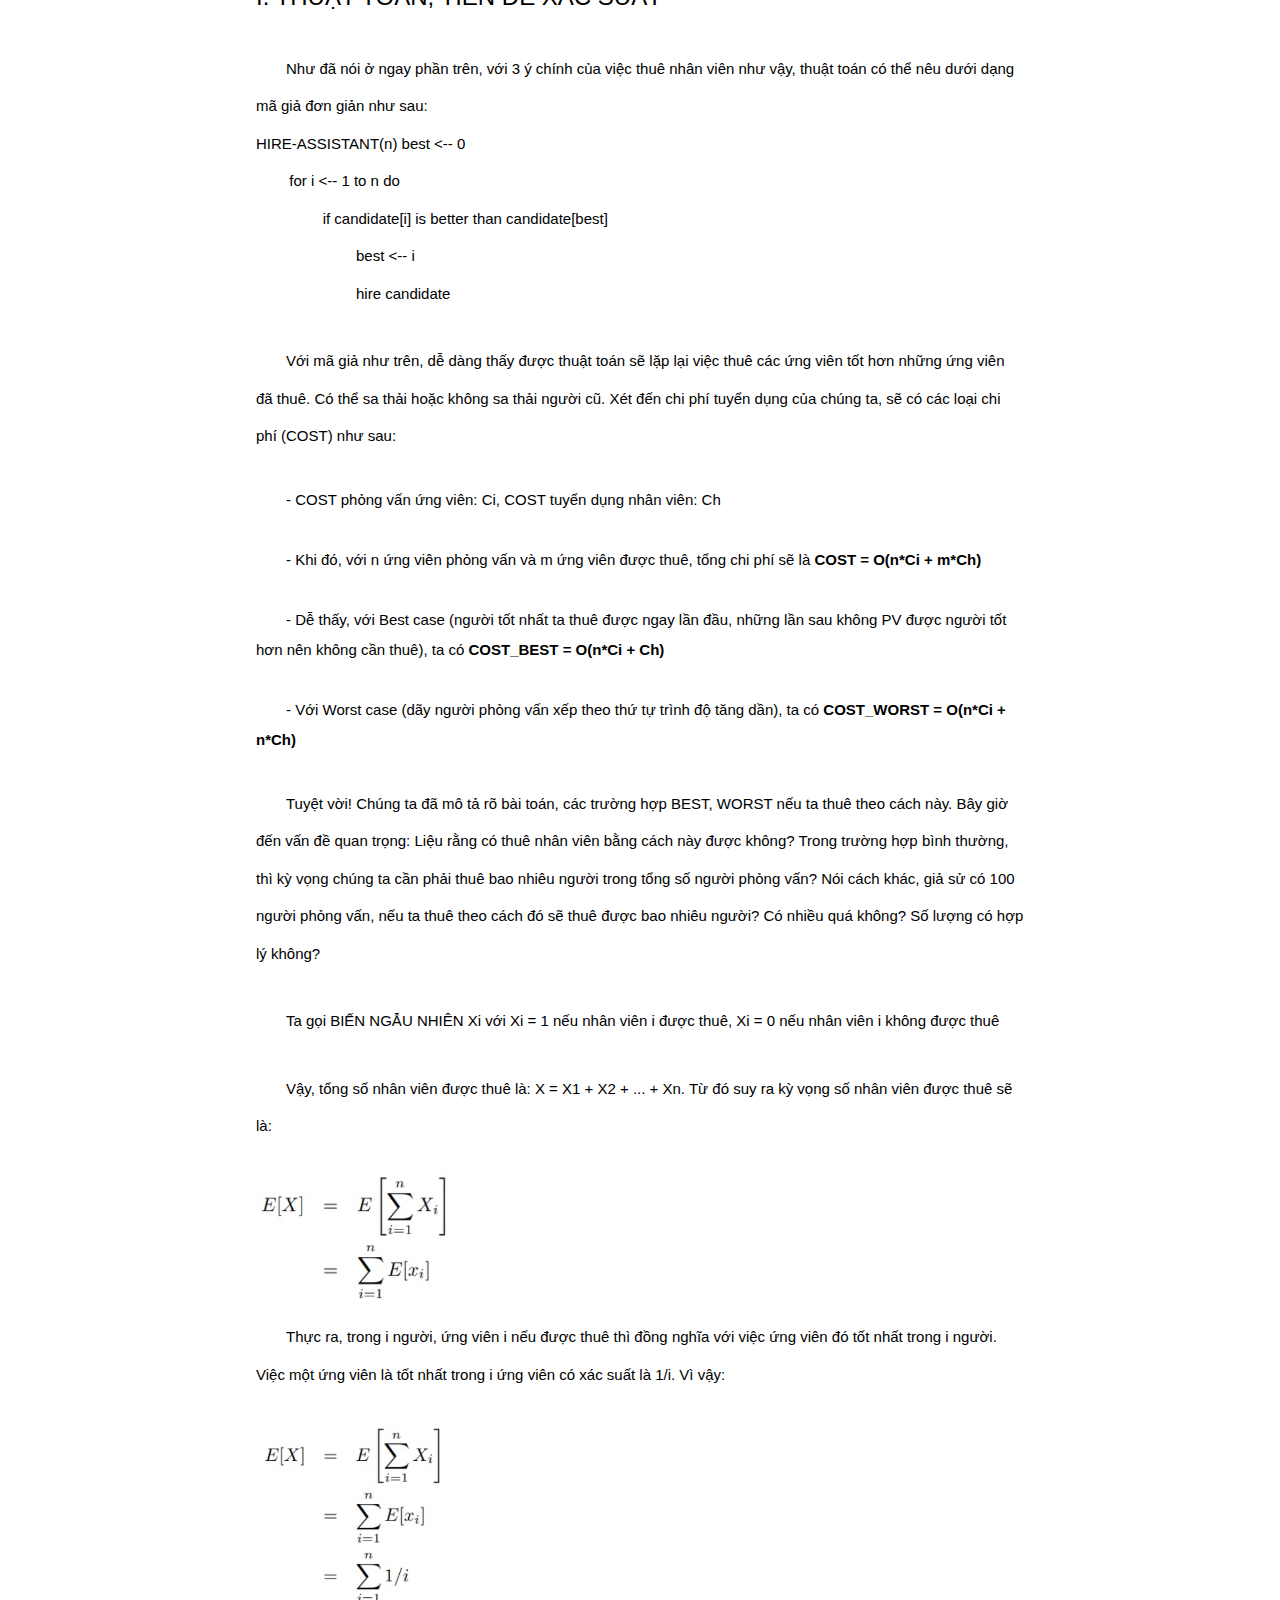
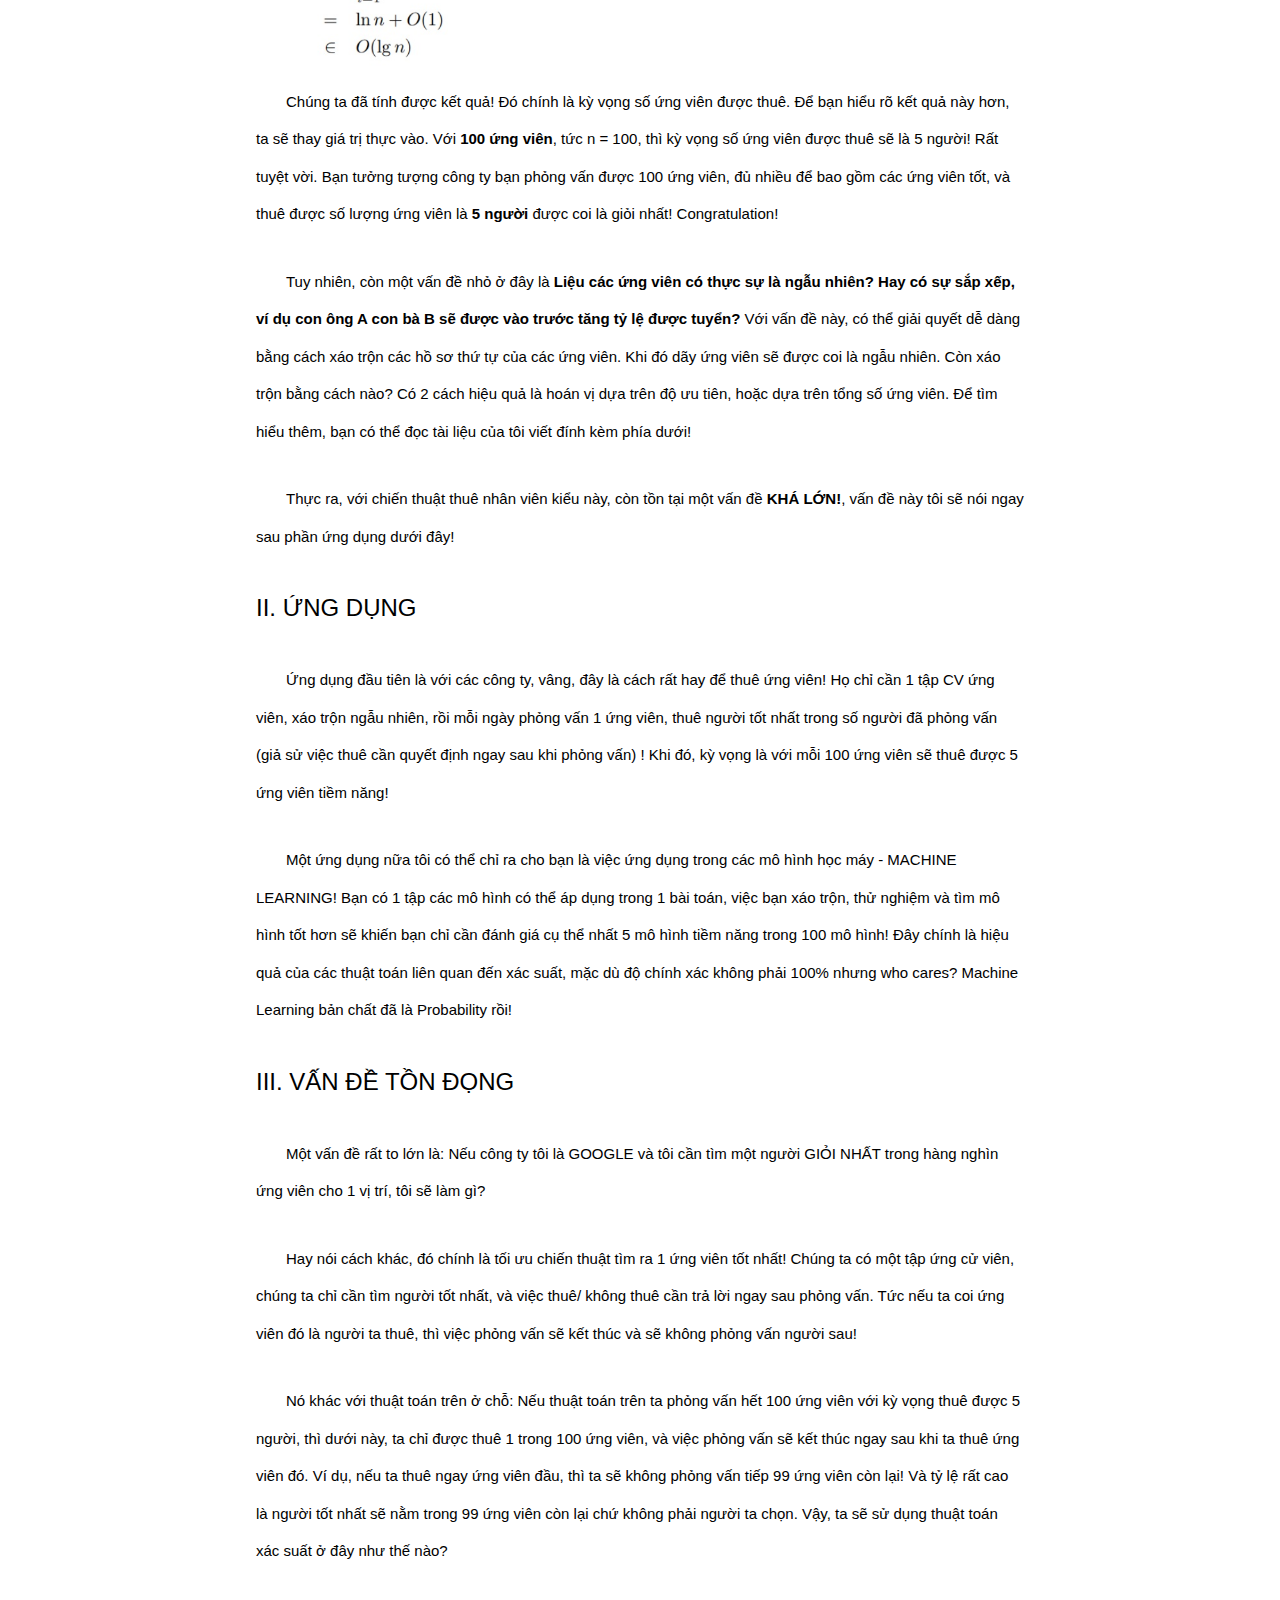
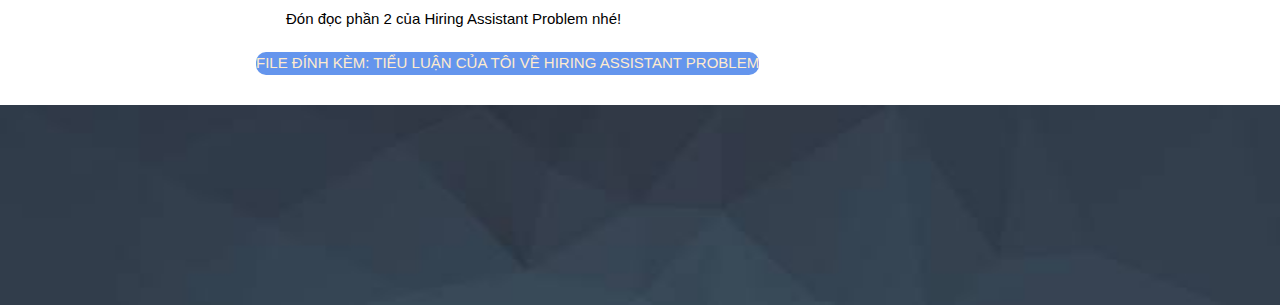
<file: hiring.html>
<!DOCTYPE html>
<html lang="en">
<head>
    <meta charset="UTF-8">
    <meta http-equiv="X-UA-Compatible" content="IE=edge">
    <meta name="viewport" content="width=device-width, initial-scale=1.0">
    <link rel="stylesheet" href="index.css">
    <link rel="stylesheet" href="w3.css">
    <script src="include.js"></script>
    <title>Duy Quang</title>
</head>
<body>
    <div>
        <div w3-include-html="header.html"></div>
    </div>
    <div class="img-header">
        <img src="image\dawn.jpg" alt="" style="width: 100%;height: auto;">
    </div>
    <div w3-include-html="tags.html"></div>
    <div class="guide">
        <a style="font-style: italic;">Bạn đang đọc một bài viết. Chọn các tag khác để xem các bài viết khác liên quan. Có thể chọn nút HOME hoặc DUY QUANG phía trên cùng màn hình để về trang chủ, hoặc các biểu tượng khác để xem các thông tin liên quan.</a>
    </div>
    <div class="list_main">
        <div style="margin:40px 0 40px 0">
            <a style="font-style: italic;font-size: xx-large;">HIRING ASSISTANT PROBLEM PHẦN 1</a>
        </div>
        <div>
            <p style="text-indent: 30px; line-height: 2.5;">
                Hiring Assistant Problem, hay nói cách dân dã là "Vấn đề Tuyển dụng trợ lý" là một trong những bài toán điển hình liên quan đến ứng dụng của Probability(xác suất) trong cuộc sống. Nó có nhiều ứng dụng đến nỗi tôi đã từng bất ngờ khi lần đầu đọc chúng, và cũng chính là nguồn cảm hứng cho tôi tìm hiểu về các thuật toán liên quan đến Probability.
            </p>
            <img src="image/hiringdemo.jpg" style="width:100%"/>
            <p style="text-indent: 30px; line-height: 2.5;">
                Trong bài viết này, ta sẽ nói về ý tưởng căn bản của bài toán, chứng minh toán học, ý tưởng phát triển, và ứng dụng thực tế của bài toán.
            </p>
            <p style="text-indent: 30px; line-height: 2.5;">
                Với nội dung căn bản của bài toán, ta có thể nêu ngắn gọn như sau: Cần thuê nhân viên bằng cách sau:
            </p>
            <p style="text-indent: 30px; line-height: 2.5;">
                - Bộ phận tuyển dụng HR sẽ gửi 1 ứng viên mỗi ngày đến phỏng vấn
            </p>
            <p style="text-indent: 30px; line-height: 2.5;">
                - Phỏng vấn người này, có thể thuê hoặc không thuê
            </p>
            <p style="text-indent: 30px; line-height: 2.5;">
                - Luôn luôn thuê người tốt nhất (tức giỏi hơn người phỏng vấn trước!)
            </p>
        </div>
        <div style="margin:20px 0 20px 0">
            <a style="font-size: x-large;">I. THUẬT TOÁN, TIỀN ĐỀ XÁC SUẤT</a>
        </div>
            <p style="text-indent: 30px; line-height: 2.5;">
                Như đã nói ở ngay phần trên, với 3 ý chính của việc thuê nhân viên như vậy, thuật toán có thể nêu dưới dạng mã giả đơn giản như sau:
            <br>
                HIRE-ASSISTANT(n) best &#60;-- 0 <br>
                &nbsp;&nbsp;&nbsp;&nbsp;&nbsp;&nbsp;&nbsp;&nbsp;for i &#60;-- 1 to n do<br>
                &nbsp;&nbsp;&nbsp;&nbsp;&nbsp;&nbsp;&nbsp;&nbsp;&nbsp;&nbsp;&nbsp;&nbsp;&nbsp;&nbsp;&nbsp;&nbsp;if candidate[i] is better than candidate[best] <br>
                &nbsp;&nbsp;&nbsp;&nbsp;&nbsp;&nbsp;&nbsp;&nbsp;&nbsp;&nbsp;&nbsp;&nbsp;&nbsp;&nbsp;&nbsp;&nbsp;&nbsp;&nbsp;&nbsp;&nbsp;&nbsp;&nbsp;&nbsp;&nbsp;best &#60;-- i <br>
                &nbsp;&nbsp;&nbsp;&nbsp;&nbsp;&nbsp;&nbsp;&nbsp;&nbsp;&nbsp;&nbsp;&nbsp;&nbsp;&nbsp;&nbsp;&nbsp;&nbsp;&nbsp;&nbsp;&nbsp;&nbsp;&nbsp;&nbsp;&nbsp;hire candidate
            </p>
            <p style="text-indent: 30px; line-height: 2.5;">
               Với mã giả như trên, dễ dàng thấy được thuật toán sẽ lặp lại việc thuê các ứng viên tốt hơn những ứng viên đã thuê. Có thể sa thải hoặc không sa thải người cũ. Xét đến chi phí tuyển dụng của chúng ta, sẽ có các loại chi phí (COST) như sau:
            </p>
            <p style="text-indent: 30px; line-height: 2.0;">
                - COST phỏng vấn ứng viên: Ci, COST tuyển dụng nhân viên: Ch
            </p>
            <p style="text-indent: 30px; line-height: 2.0;">
                - Khi đó, với n ứng viên phỏng vấn và m ứng viên được thuê, tổng chi phí sẽ là <b>COST = O(n*Ci + m*Ch)</b>
            </p>
            <p style="text-indent: 30px; line-height: 2.0;">
                - Dễ thấy, với Best case (người tốt nhất ta thuê được ngay lần đầu, những lần sau không PV được người tốt hơn nên không cần thuê), ta có <b>COST_BEST = O(n*Ci + Ch)</b> 
            </p>
            <p style="text-indent: 30px; line-height: 2.0;">
                - Với Worst case (dãy người phỏng vấn xếp theo thứ tự trình độ tăng dần), ta có <b>COST_WORST = O(n*Ci + n*Ch)</b> 
            </p>
            <p style="text-indent: 30px; line-height: 2.5;">
                Tuyệt vời! Chúng ta đã mô tả rõ bài toán, các trường hợp BEST, WORST nếu ta thuê theo cách này. Bây giờ đến vấn đề quan trọng: Liệu rằng có thuê nhân viên bằng cách này được không? Trong trường hợp bình thường, thì kỳ vọng chúng ta cần phải thuê bao nhiêu người trong tổng số người phỏng vấn? Nói cách khác, giả sử có 100 người phỏng vấn, nếu ta thuê theo cách đó sẽ thuê được bao nhiêu người? Có nhiều quá không? Số lượng có hợp lý không?
             </p>
             <p style="text-indent: 30px; line-height: 2.5;">
                Ta gọi BIẾN NGẪU NHIÊN Xi với Xi = 1 nếu nhân viên i được thuê, Xi = 0  nếu nhân viên i không được thuê
             </p>
             <p style="text-indent: 30px; line-height: 2.5;">
                Vậy, tổng số nhân viên được thuê là: X = X1 + X2 + ... + Xn. Từ đó suy ra kỳ vọng số nhân viên được thuê sẽ là:
             </p>
             <img src="image/EX1.jpg" style="width:25%"/>
             <p style="text-indent: 30px; line-height: 2.5;">
                Thực ra, trong i người, ứng viên i nếu được thuê thì đồng nghĩa với việc ứng viên đó tốt nhất trong i người. Việc một ứng viên là tốt nhất trong i ứng viên có xác suất là 1/i. Vì vậy:
             </p>
             <img src="image/EX2.jpg" style="width:25%"/>
             <p style="text-indent: 30px; line-height: 2.5;">Chúng ta đã tính được kết quả! Đó chính là kỳ vọng số ứng viên được thuê. Để bạn hiểu rõ kết quả này hơn, ta sẽ thay giá trị thực vào. Với <b>100 ứng viên</b>, tức n = 100, thì kỳ vọng số ứng viên được thuê sẽ là 5 người! Rất tuyệt vời. Bạn tưởng tượng công ty bạn phỏng vấn được 100 ứng viên, đủ nhiều để bao gồm các ứng viên tốt, và thuê được số lượng ứng viên là <b>5 người</b> được coi là giỏi nhất! Congratulation!</p>
             <p style="text-indent: 30px; line-height: 2.5;">
                Tuy nhiên, còn một vấn đề nhỏ ở đây là <b>Liệu các ứng viên có thực sự là ngẫu nhiên? Hay có sự sắp xếp, ví dụ con ông A con bà B sẽ được vào trước tăng tỷ lệ được tuyển?</b>
                Với vấn đề này, có thể giải quyết dễ dàng bằng cách xáo trộn các hồ sơ thứ tự của các ứng viên. Khi đó dãy ứng viên sẽ được coi là ngẫu nhiên. Còn xáo trộn bằng cách nào? Có 2 cách hiệu quả là hoán vị dựa trên độ ưu tiên, hoặc dựa trên tổng số ứng viên. Để tìm hiểu thêm, bạn có thể đọc tài liệu của tôi viết đính kèm phía dưới!
            </p>
            <p style="text-indent: 30px; line-height: 2.5;">
                Thực ra, với chiến thuật thuê nhân viên kiểu này, còn tồn tại một vấn đề <b>KHÁ LỚN!</b>, vấn đề này tôi sẽ nói ngay sau phần ứng dụng dưới đây!
            </p>
            <div style="margin:20px 0 20px 0">
                <a style="font-size: x-large;">II. ỨNG DỤNG</a>
            </div>
            <p style="text-indent: 30px; line-height: 2.5;">
                Ứng dụng đầu tiên là với các công ty, vâng, đây là cách rất hay để thuê ứng viên! Họ chỉ cần 1 tập CV ứng viên, xáo trộn ngẫu nhiên, rồi mỗi ngày phỏng vấn 1 ứng viên, thuê người tốt nhất trong số người đã phỏng vấn (giả sử việc thuê cần quyết định ngay sau khi phỏng vấn) ! Khi đó, kỳ vọng là với mỗi 100 ứng viên sẽ thuê được 5 ứng viên tiềm năng!
            </p>
            <p style="text-indent: 30px; line-height: 2.5;">
                Một ứng dụng nữa tôi có thể chỉ ra cho bạn là việc ứng dụng trong các mô hình học máy - MACHINE LEARNING! Bạn có 1 tập các mô hình có thể áp dụng trong 1 bài toán, việc bạn xáo trộn, thử nghiệm và tìm mô hình tốt hơn sẽ khiến bạn chỉ cần đánh giá cụ thể nhất 5 mô hình tiềm năng trong 100 mô hình! Đây chính là hiệu quả của các thuật toán liên quan đến xác suất, mặc dù độ chính xác không phải 100% nhưng who cares? Machine Learning bản chất đã là Probability rồi!
            </p>
            <div style="margin:20px 0 20px 0">
                <a style="font-size: x-large;">III. VẤN ĐỀ TỒN ĐỌNG</a>
            </div>
            <p style="text-indent: 30px; line-height: 2.5;">
                Một vấn đề rất to lớn là: Nếu công ty tôi là GOOGLE và tôi cần tìm một người GIỎI NHẤT trong hàng nghìn ứng viên cho 1 vị trí, tôi sẽ làm gì?
            </p>
            <p style="text-indent: 30px; line-height: 2.5;">
                Hay nói cách khác, đó chính là tối ưu chiến thuật tìm ra 1 ứng viên tốt nhất! Chúng ta có một tập ứng cử viên, chúng ta chỉ cần tìm người tốt nhất, và việc thuê/ không thuê cần trả lời ngay sau phỏng vấn. Tức nếu ta coi ứng viên đó là người ta thuê, thì việc phỏng vấn sẽ kết thúc và sẽ không phỏng vấn người sau!
            </p>
            <p style="text-indent: 30px; line-height: 2.5;">
                Nó khác với thuật toán trên ở chỗ: Nếu thuật toán trên ta phỏng vấn hết 100 ứng viên với kỳ vọng thuê được 5 người, thì dưới này, ta chỉ được thuê 1 trong 100 ứng viên, và việc phỏng vấn sẽ kết thúc ngay sau khi ta thuê ứng viên đó. Ví dụ, nếu ta thuê ngay ứng viên đầu, thì ta sẽ không phỏng vấn tiếp 99 ứng viên còn lại! Và tỷ lệ rất cao là người tốt nhất sẽ nằm trong 99 ứng viên còn lại chứ không phải người ta chọn. Vậy, ta sẽ sử dụng thuật toán xác suất ở đây như thế nào?
            </p>
            <p style="text-indent: 30px; line-height: 2.5;">
                Đón đọc phần 2 của Hiring Assistant Problem nhé!
            </p>
            <a href="https://docs.google.com/document/d/1F6MkZXgGIZxdAcjEOzMzMJAn7kKZ5BvPR0EuKkhGans/edit?usp=sharing" style="color:blanchedalmond; background-color:cornflowerblue; border-radius: 10px;">FILE ĐÍNH KÈM: TIỂU LUẬN CỦA TÔI VỀ HIRING ASSISTANT PROBLEM</a>
        <div>
            
        </div>
    </div>
    <div class="img-footer">
        <img src="image\footer.jpg" alt="" style="width: 100%;height: auto;">
    </div>
    <script>    
    includeHTML();
    </script>
</body>
</html>
</file>
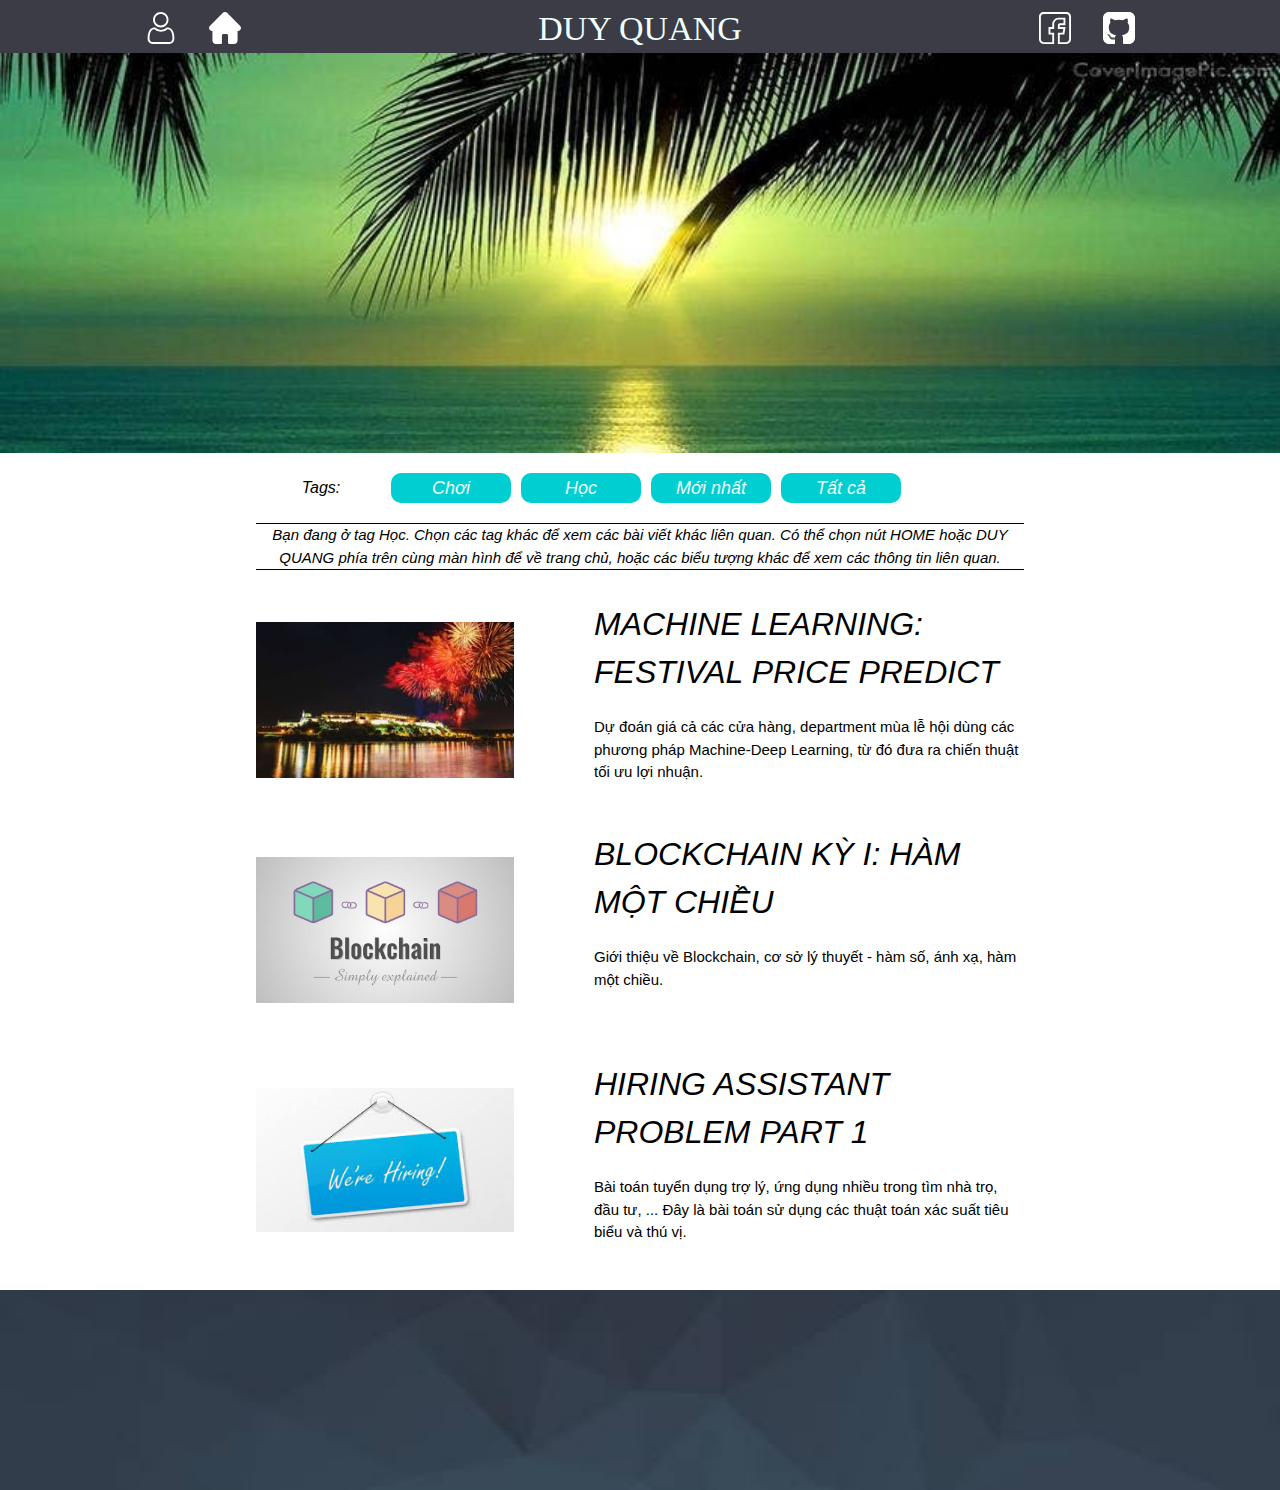
<file: learn.html>
<!DOCTYPE html>
<html lang="en">
<head>
    <meta charset="UTF-8">
    <meta http-equiv="X-UA-Compatible" content="IE=edge">
    <meta name="viewport" content="width=device-width, initial-scale=1.0">
    <link rel="stylesheet" href="index.css">
    <link rel="stylesheet" href="w3.css">
    <script src="include.js"></script>
    <title>Document</title>
</head>
<body>
    <div>
        <div w3-include-html="header1.html"></div>
    </div>
    <div class="img-header">
        <img src="image/Natural-Facebook-Cover-Photo.jpg" alt="" style="width:100%">
    </div>
    <div w3-include-html="tags.html"></div>
    <div class="guide">
        <a style="font-style: italic;">Bạn đang ở tag Học. Chọn các tag khác để xem các bài viết khác liên quan. Có thể chọn nút HOME hoặc DUY QUANG phía trên cùng màn hình để về trang chủ, hoặc các biểu tượng khác để xem các thông tin liên quan.</a>
    </div>
    <div class="list_main">
        <div class="list_main_item">
            <div class="list_main_item_img">
                <a href="index.html"><img src="image/festival.jpg" style="width:100%; height: 100%;"/></a>              
            </div>
            <div class="list_main_item_detail">
                <a href="index.html" style="font-size: xx-large;font-style: italic; margin-bottom: 20px;">MACHINE LEARNING: FESTIVAL PRICE PREDICT</a>
                <a>
                Dự đoán giá cả các cửa hàng, department mùa lễ hội dùng các phương pháp Machine-Deep Learning, từ đó đưa ra chiến thuật tối ưu lợi nhuận.
                </a>
            </div>
        </div>
        <div class="list_main_item">
            <div class="list_main_item_img">
                <a href="blockchain1.html"><img src="image/BC.jpg" style="width:100%; height: 100%;"/></a>                
            </div>
            <div class="list_main_item_detail">
                <a href="blockchain1.html" style="font-size: xx-large;font-style: italic; margin-bottom: 20px;">BLOCKCHAIN KỲ I: HÀM MỘT CHIỀU</a>
                <a>
                Giới thiệu về Blockchain, cơ sở lý thuyết - hàm số, ánh xạ, hàm một chiều.
                </a>
            </div>
        </div>
        <div class="list_main_item">
            <div class="list_main_item_img">
                <a href="hiring.html"><img src="image/hiring.jpg" style="width:100%; height: 100%;"/></a>              
            </div>
            <div class="list_main_item_detail">
                <a href="hiring.html" style="font-size: xx-large;font-style: italic; margin-bottom: 20px;">HIRING ASSISTANT PROBLEM PART 1</a>
                <a>
                    Bài toán tuyển dụng trợ lý, ứng dụng nhiều trong tìm nhà trọ, đầu tư, ... Đây là bài toán sử dụng các thuật toán xác suất tiêu biểu và thú vị.
                </a>
            </div>
        </div>
        
    </div>
    <script>    
        includeHTML();
    </script>
    <div class="img-footer">
        <img src="image\footer.jpg" alt="" style="width: 100%;height: auto;">
    </div>
</body>
</html>
</file>
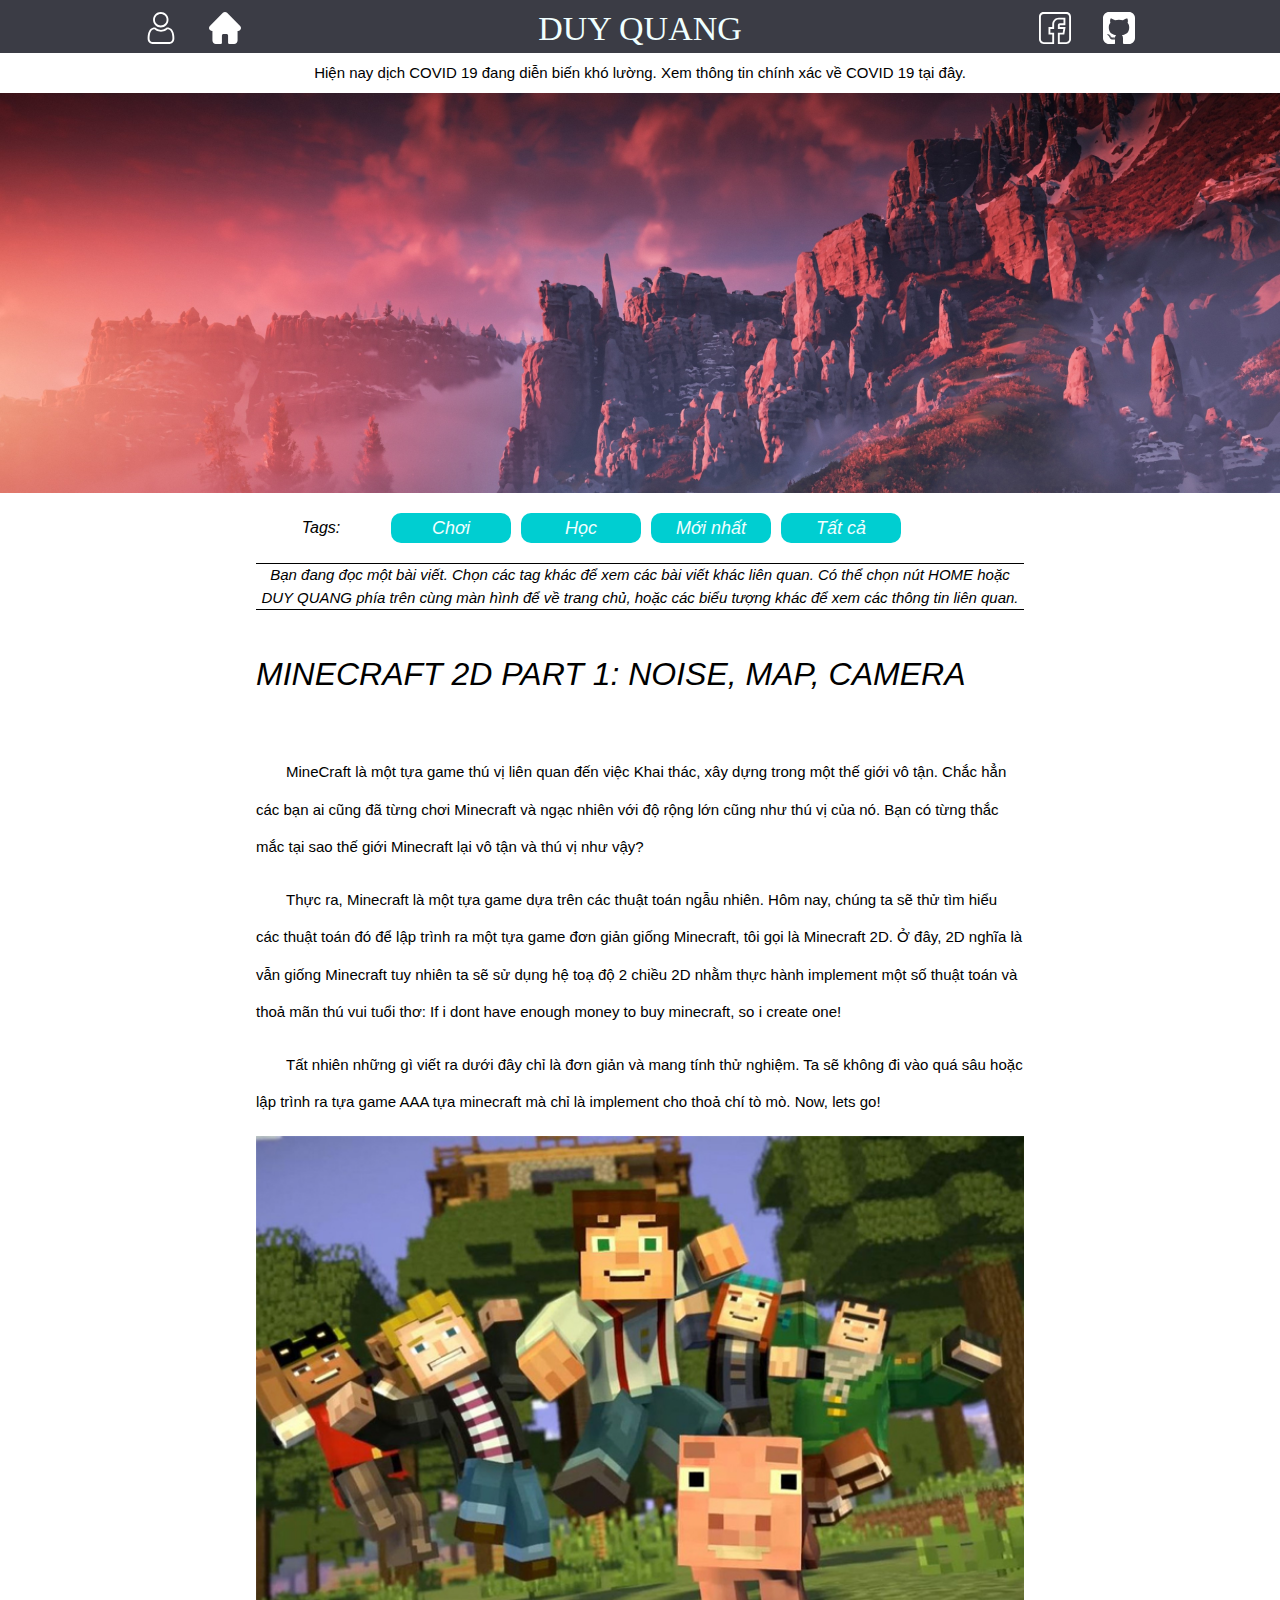
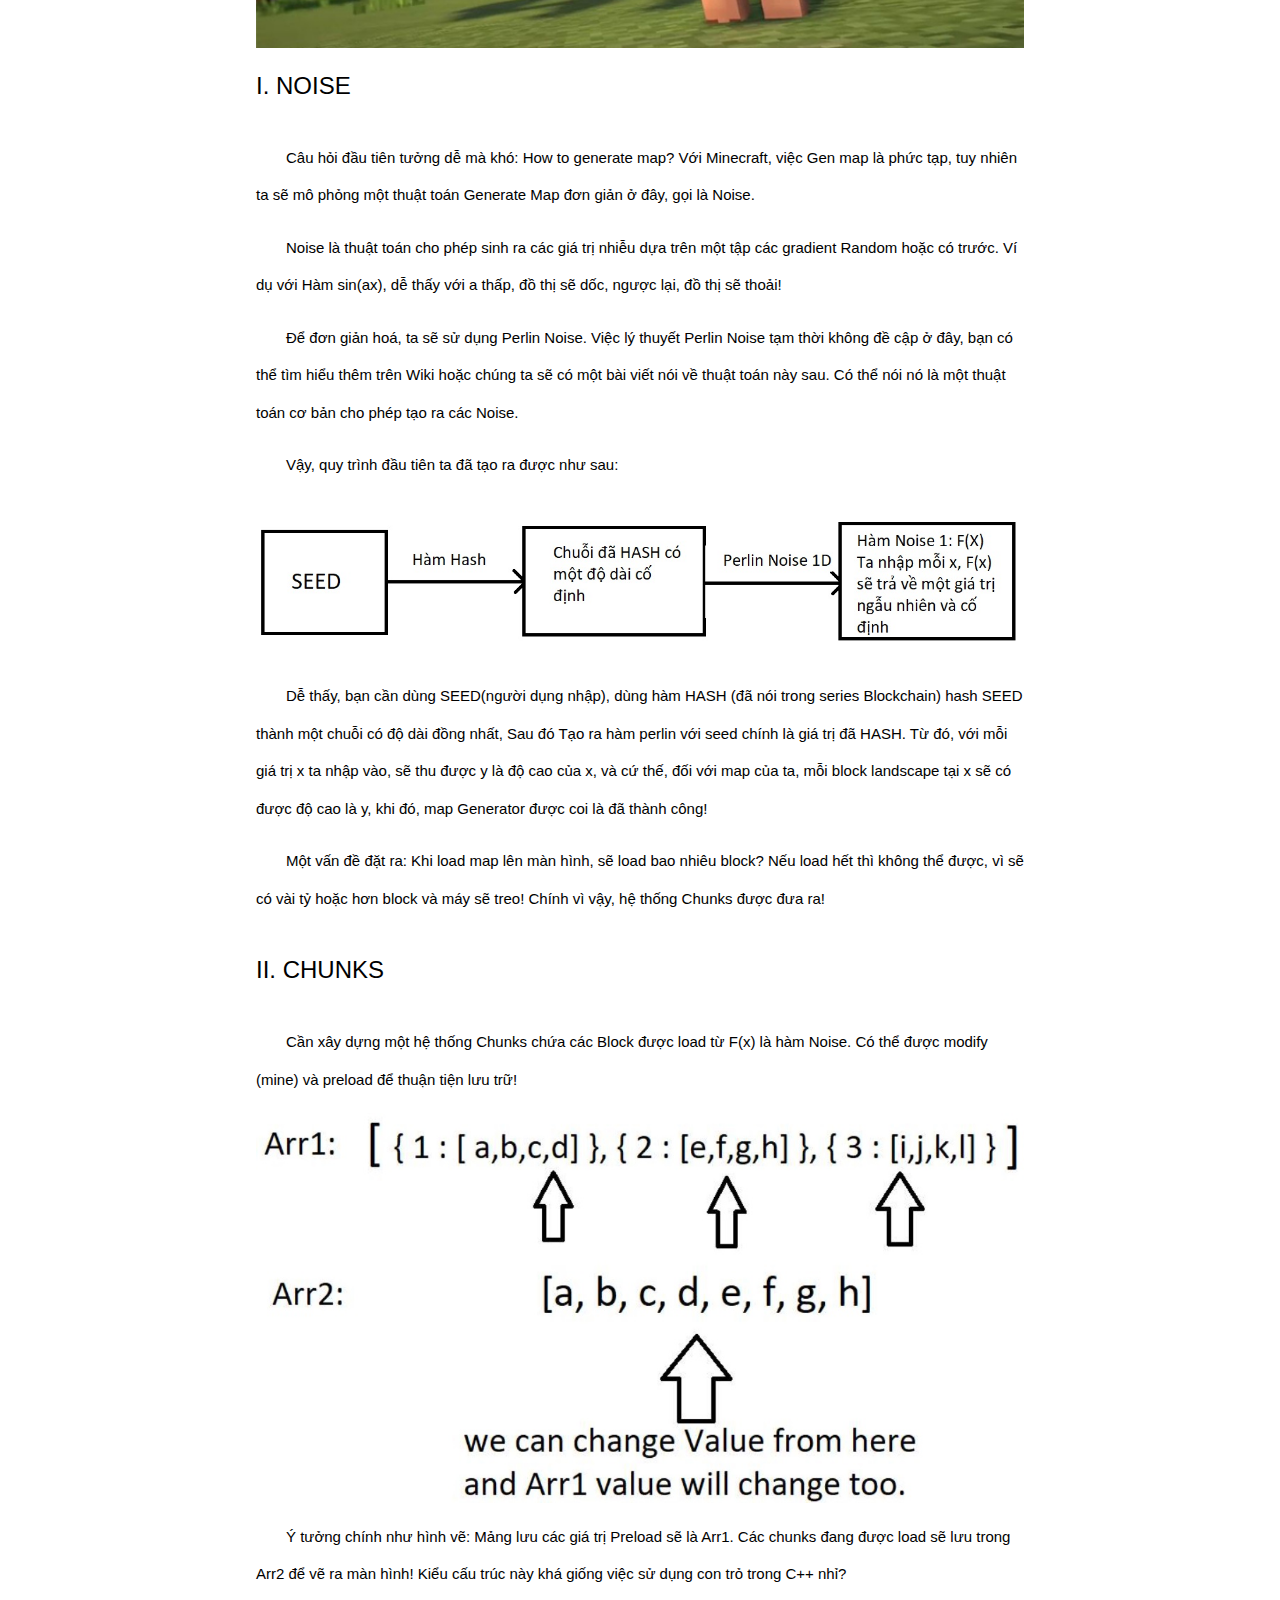
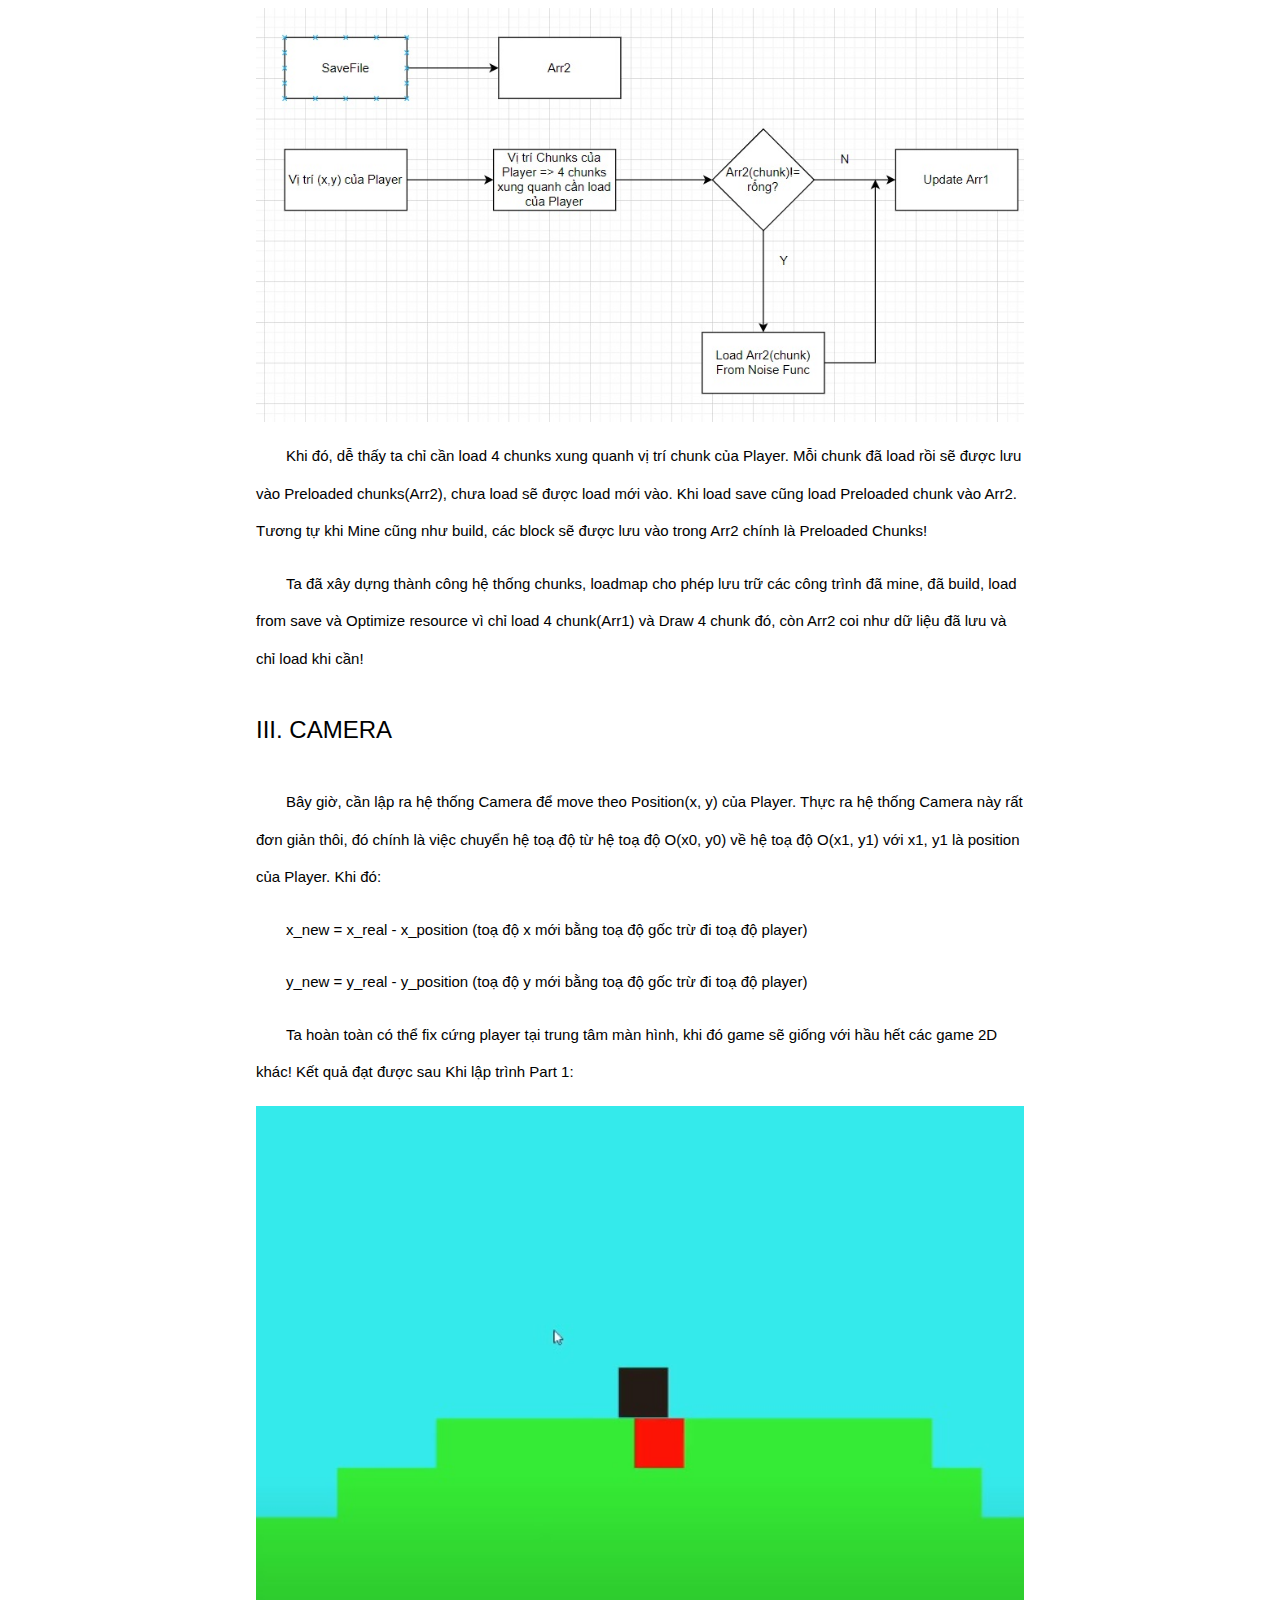
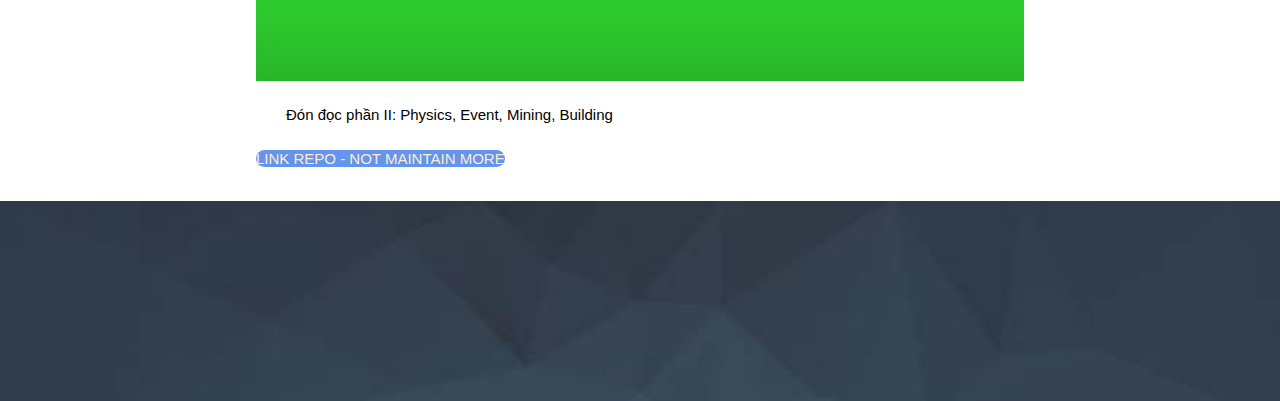
<file: minecraft.html>
<!DOCTYPE html>
<html lang="en">
<head>
    <meta charset="UTF-8">
    <meta http-equiv="X-UA-Compatible" content="IE=edge">
    <meta name="viewport" content="width=device-width, initial-scale=1.0">
    <link rel="stylesheet" href="index.css">
    <link rel="stylesheet" href="w3.css">
    <script src="include.js"></script>
    <title>Duy Quang</title>
</head>
<body>
    <div>
        <div w3-include-html="header.html"></div>
    </div>
    <div class="img-header">
        <img src="image\dawn.jpg" alt="" style="width: 100%;height: auto;">
    </div>
    <div w3-include-html="tags.html"></div>
    <div class="guide">
        <a style="font-style: italic;">Bạn đang đọc một bài viết. Chọn các tag khác để xem các bài viết khác liên quan. Có thể chọn nút HOME hoặc DUY QUANG phía trên cùng màn hình để về trang chủ, hoặc các biểu tượng khác để xem các thông tin liên quan.</a>
    </div>
    <div class="list_main">
        <div style="margin:40px 0 40px 0">
            <a style="font-style: italic;font-size: xx-large;">MINECRAFT 2D PART 1: NOISE, MAP, CAMERA</a>
        </div>
        <div>
            <p style="text-indent: 30px; line-height: 2.5;">
                MineCraft là một tựa game thú vị liên quan đến việc Khai thác, xây dựng trong một thế giới vô tận. Chắc hẳn các bạn ai cũng đã từng chơi Minecraft và ngạc nhiên với độ rộng lớn cũng như thú vị của nó.
                Bạn có từng thắc mắc tại sao thế giới Minecraft lại vô tận và thú vị như vậy?
            </p>
            <p style="text-indent: 30px; line-height: 2.5;">
                Thực ra, Minecraft là một tựa game dựa trên các thuật toán ngẫu nhiên. Hôm nay, chúng ta sẽ thử tìm hiểu các thuật toán đó để lập trình ra một tựa game đơn giản giống Minecraft, tôi gọi là Minecraft 2D. Ở đây, 2D nghĩa là vẫn giống Minecraft tuy nhiên ta sẽ sử dụng hệ toạ độ 2 chiều 2D nhằm thực hành implement một số thuật toán và thoả mãn thú vui tuổi thơ: If i dont have enough money to buy minecraft, so i create one!
            </p>
            <p style="text-indent: 30px; line-height: 2.5;">
                Tất nhiên những gì viết ra dưới đây chỉ là đơn giản và mang tính thử nghiệm. Ta sẽ không đi vào quá sâu hoặc lập trình ra tựa game AAA tựa minecraft mà chỉ là implement cho thoả chí tò mò. Now, lets go!
            </p>
            <img src="image\minecraft.jpg" alt="" style="width: 100%;height: auto;">
        </div>
        <div style="margin:20px 0 20px 0">
            <a style="font-size: x-large;">I. NOISE</a>
        </div>
        <div>
            <p style="text-indent: 30px; line-height: 2.5;">
                Câu hỏi đầu tiên tưởng dễ mà khó: How to generate map? Với Minecraft, việc Gen map là phức tạp, tuy nhiên ta sẽ mô phỏng một thuật toán Generate Map đơn giản ở đây, gọi là Noise.
            </p>
            <p style="text-indent: 30px; line-height: 2.5;">
                Noise là thuật toán cho phép sinh ra các giá trị nhiễu dựa trên một tập các gradient Random hoặc có trước. Ví dụ với Hàm sin(ax), dễ thấy với a thấp, đồ thị sẽ dốc, ngược lại, đồ thị sẽ thoải!
            </p>
            <p style="text-indent: 30px; line-height: 2.5;">
                Để đơn giản hoá, ta sẽ sử dụng Perlin Noise. Việc lý thuyết Perlin Noise tạm thời không đề cập ở đây, bạn có thể tìm hiểu thêm trên Wiki hoặc chúng ta sẽ có một bài viết nói về thuật toán này sau. Có thể nói nó là một thuật toán cơ bản cho phép tạo ra các Noise.
            </p>
            <p style="text-indent: 30px; line-height: 2.5;">
                Vậy, quy trình đầu tiên ta đã tạo ra được như sau:
            </p>
            <img src="image\noise.jpg" alt="" style="width: 100%;height: auto;">
            <p style="text-indent: 30px; line-height: 2.5;">
                Dễ thấy, bạn cần dùng SEED(người dụng nhập), dùng hàm HASH (đã nói trong series Blockchain) hash SEED thành một chuỗi có độ dài đồng nhất, Sau đó Tạo ra hàm perlin với seed chính là giá trị đã HASH. Từ đó, với mỗi giá trị x ta nhập vào, sẽ thu được y là độ cao của x, và cứ thế, đối với map của ta, mỗi block landscape tại x sẽ có được độ cao là y, khi đó, map Generator được coi là đã thành công!
            </p>
            <p style="text-indent: 30px; line-height: 2.5;">
                Một vấn đề đặt ra: Khi load map lên màn hình, sẽ load bao nhiêu block? Nếu load hết thì không thể được, vì sẽ có vài tỷ hoặc hơn block và máy sẽ treo! Chính vì vậy, hệ thống Chunks được đưa ra!
            </p>
        </div>
        <div style="margin:20px 0 20px 0">
            <a style="font-size: x-large;">II. CHUNKS</a>
        </div>
        <div>
            <p style="text-indent: 30px; line-height: 2.5;">
                Cần xây dựng một hệ thống Chunks chứa các Block được load từ F(x) là hàm Noise. Có thể được modify (mine) và preload để thuận tiện lưu trữ!
            </p>
             <img src="image\chunks.jpg" alt="" style="width: 100%;height: auto;">
             <p style="text-indent: 30px; line-height: 2.5;">
                Ý tưởng chính như hình vẽ: Mảng lưu các giá trị Preload sẽ là Arr1. Các chunks đang được load sẽ lưu trong Arr2 để vẽ ra màn hình! Kiểu cấu trúc này khá giống việc sử dụng con trỏ trong C++ nhỉ?
            </p>
            <img src="image\chunkload.jpg" alt="" style="width: 100%;height: auto;">
            <p style="text-indent: 30px; line-height: 2.5;">
                Khi đó, dễ thấy ta chỉ cần load 4 chunks xung quanh vị trí chunk của Player. Mỗi chunk đã load rồi sẽ được lưu vào Preloaded chunks(Arr2), chưa load sẽ được load mới vào. Khi load save cũng load Preloaded chunk vào Arr2. Tương tự khi Mine cũng như build, các block sẽ được lưu vào trong Arr2 chính là Preloaded Chunks!
            </p>
            <p style="text-indent: 30px; line-height: 2.5;">
                Ta đã xây dựng thành công hệ thống chunks, loadmap cho phép lưu trữ các công trình đã mine, đã build, load from save và Optimize resource vì chỉ load 4 chunk(Arr1) và Draw 4 chunk đó, còn Arr2 coi như dữ liệu đã lưu và chỉ load khi cần!
            </p>
        </div>
        <div style="margin:20px 0 20px 0">
            <a style="font-size: x-large;">III. CAMERA</a>
        </div>
        <div>
            <p style="text-indent: 30px; line-height: 2.5;">
                Bây giờ, cần lập ra hệ thống Camera để move theo Position(x, y) của Player. Thực ra hệ thống Camera này rất đơn giản thôi, đó chính là việc chuyển hệ toạ độ từ hệ toạ độ O(x0, y0) về hệ toạ độ O(x1, y1) với x1, y1 là position của Player. Khi đó:
            </p>
            <p style="text-indent: 30px; line-height: 2.5;">
                x_new = x_real - x_position (toạ độ x mới bằng toạ độ gốc trừ đi toạ độ player)
            </p>
            <p style="text-indent: 30px; line-height: 2.5;">
                y_new = y_real - y_position (toạ độ y mới bằng toạ độ gốc trừ đi toạ độ player)
            </p>
            <p style="text-indent: 30px; line-height: 2.5;">
                Ta hoàn toàn có thể fix cứng player tại trung tâm màn hình, khi đó game sẽ giống với hầu hết các game 2D khác! Kết quả đạt được sau Khi lập trình Part 1:
            </p>
            <img src="image\minecraf1.jpg" alt="" style="width: 100%;height: auto;">
            <p style="text-indent: 30px; line-height: 2.5;">
                Đón đọc phần II: Physics, Event, Mining, Building
            </p>
            <a href="https://github.com/photoncrusher/cursedkingdom1" style="color:blanchedalmond; background-color:cornflowerblue; border-radius: 10px;">LINK REPO - NOT MAINTAIN MORE</a>

        </div>
    </div>
    <div class="img-footer">
        <img src="image\footer.jpg" alt="" style="width: 100%;height: auto;">
    </div>
    <script>    
    includeHTML();
    </script>
</body>
</html>
</file>
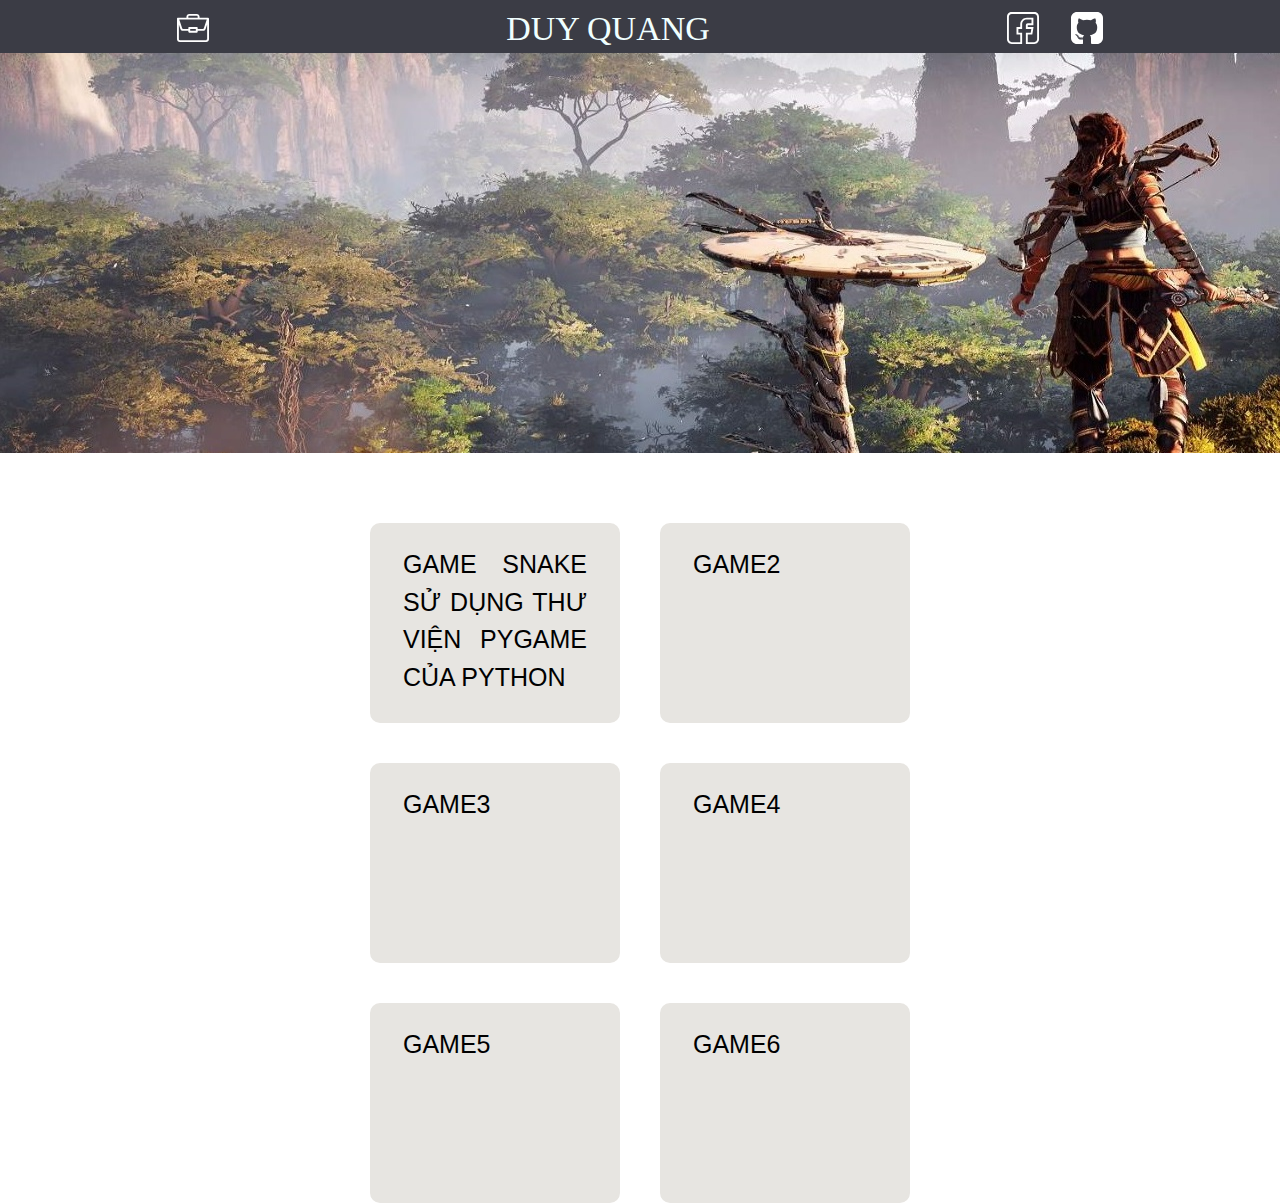
<file: snake.html>
<!DOCTYPE html>
<html lang="en">
<head>
    <meta charset="UTF-8">
    <meta http-equiv="X-UA-Compatible" content="IE=edge">
    <meta name="viewport" content="width=device-width, initial-scale=1.0">
    <link rel="stylesheet" href="index.css">
    <link rel="stylesheet" href="w3.css">
    <title>Document</title>
</head>
<body>
    <div class="w3-sidebar w3-bar-block w3-border-right" style="display:none" id="mySidebar">
        <button onclick="w3_close()" class="w3-bar-item w3-large">Close &times;</button>
        <a href="https://photoncrusher.github.io/snake.html" class="w3-bar-item w3-button">PYTHON PYGAME</a>
        <a href="#" class="w3-bar-item w3-button">MACHINE LEARNING</a>
        <a href="#" class="w3-bar-item w3-button">ABOUT ME</a>
    </div>

    <div class="head-bar-container">
          <div class="w3-teal header-text-flex1">
            <button class="w3-button" onclick="w3_open()">
                <img src="image/portfolio.svg" alt="" style="filter: invert(100%);width: 32px;height: 32px;">
            </button>
          </div>
        <div class="header-text-flex2">
            <a href="index.html">DUY QUANG</a>
        </div>
        <div class="w3-teal header-text-flex1">
            <button class="w3-button" onclick=" location.href='https://www.facebook.com/quang.doduy99/'">
                <img src="image/facebook.svg" alt="" style="filter: invert(100%);width: 32px;height: 32px;">
            </button>
        </div>
        <div class="w3-teal header-text-flex1">
            <button class="w3-button" onclick=" location.href='https://github.com/photoncrusher'">
                <img src="image/github-sign.svg" alt="" style="filter: invert(100%);width: 32px;height: 32px;">
            </button>
          </div>
    </div>
    <script>
        function w3_open() {
          document.getElementById("mySidebar").style.display = "block";
        }
        
        function w3_close() {
          document.getElementById("mySidebar").style.display = "none";
        }
        </script>
    <div class="img-header">
        <img src="image/gm.jpg" alt="">
    </div>
    <div class="news-container">
        <div class="item-list">
            <a style="font-size: 25px; margin-left: 30px;margin-right: 30px;margin-top: 20px;text-align: justify;" href="https://github.com/photoncrusher/snake_game_python">GAME SNAKE SỬ DỤNG THƯ VIỆN PYGAME CỦA PYTHON</a>
        </div>
        <div class="item-list">
            <a style="font-size: 25px; margin-left: 30px;margin-right: 30px;margin-top: 20px;">GAME2</a>
        </div>
        <div class="item-list">
            <a style="font-size: 25px; margin-left: 30px;margin-right: 30px;margin-top: 20px;">GAME3</a>
        </div>
        <div class="item-list">
            <a style="font-size: 25px; margin-left: 30px;margin-right: 30px;margin-top: 20px;">GAME4</a>
        </div>
        <div class="item-list">
            <a style="font-size: 25px; margin-left: 30px;margin-right: 30px;margin-top: 20px;">GAME5</a>
        </div>
        <div class="item-list">
            <a style="font-size: 25px; margin-left: 30px;margin-right: 30px;margin-top: 20px;">GAME6</a>
        </div>
    </div>
</body>
</html>

<!-- <p style="margin-left: 30px;margin-right: 30px;">Snake game hay còn gọi là game rắn săn mồi là một trong những game kinh điển của thế hệ tuối thơ Việt Nam. 
    Game gắn liền với thế hệ 8x, 9x, các dòng máy đen trắng, máy màu hỗ trợ Java cũ. Với lốii chơi đơn giản nhưng hấp dẫn 
    game đã khiến bao thế hệ "game thủ" Việt phải đập điện thoại mỗi khi "chết ngu". 
</p>
<p style="margin-left: 30px;margin-right: 30px;">
    Game play của game này rất đơn giản: bạn sẽ cố gắng điều khiển chú rắn của mình ăn những "thức ăn" trên đường đi 
    nhằm gia tăng độ dài chú rắn cũng như tăng điểm số bản thân lên. Nếu như 
</p> -->
</file>
<file: index.css>
body{
    display: flex;
    flex-direction: column;
    margin:0px;
    width: 100%;
    height: auto;
    padding: 0px;;
}

.head-bar-container{
    display: flex;
    flex-direction: row;
    flex-wrap: wrap;
    justify-content: center;
    align-items: stretch;
    padding-top: 3px;
    background-color: rgb(59, 60, 69);
}



.header-text-flex1{
    display: flex;
    /* width: auto;
    height: auto; */
    /* padding-left: 10%; */
    position: relative;
}
.header-text-flex2{
    display: flex;
    height: 50px;
    margin-left:22%;
    margin-right:22%;
    font-size: 34px;
    font-family: Serif;
    color: azure;
}

.news-container{
    display: flex;
    flex-direction: row;
    flex-wrap: wrap;
    justify-content: center;
    width: 60%;
    align-items: center;
    align-self: center;
    margin-top: 30px;
}

.item-list{
    display: flex;
    flex-direction: column;
    width: 250px;
    height: 200px;
    margin-left: 20px;
    margin-right: 20px;
    margin-top: 40px;
    border: 3px solid rgb(231, 229, 225);
    border-radius: 10px;
    background-color: rgb(231, 229, 225);
}

.img-header{
    display: flex;
    width: 100%;
    height: 400px;
}

.img-footer{
    display: flex;
    width: 100%;
    height: 200px;
    margin-top: 30px;
}
.white-bar{
    display: flex;
    align-self: center;
    justify-content: center;
    align-items: center;
    height: 40px;
}

.main-cover{
    display: flex;
    flex-direction: row;
    flex-wrap: wrap;
    justify-content: left;
    width: 60%;
    margin-left: 20%;
    align-items: center;
    align-self: center;
    margin-top: 20px;
}

.category{
    display: flex;
    flex-wrap: wrap;
    flex-direction: column;
    justify-content: left;
    width: 130px;
    height: 50px;
}

.cat-main{
    display:flex;
    width: 120px;
    height: 30px;
    background-color: darkturquoise;
    align-self: center;
    justify-content: center;
    align-items: center;
    border-radius: 10px;
}

.tag-main{
    display:flex;
    width: 120px;
    height: 30px;
    align-self: center;
    justify-content: center;
    align-items: center;
}

.cat-sub{
    display:flex;
    width: 250px;
    height: 60px;
    align-self: center;
    justify-self: center;
}

.list_main{
    display: flex;
    flex-direction: row;
    flex-wrap: wrap;
    justify-content: left;
    width: 60%;
    align-items: center;
    align-self: center;
    border-top: 1px solid black;
}

.list_main_item{
    display:flex;
    align-self: center;
    justify-content: center;
    align-items: center;
    margin-top: 30px;
    height: 200px;
    width: 100%;
}
.list_main_item_img{
    display:flex;
    width: 300px;
    height: 100%;
    align-self: center;
    justify-content: center;
    align-items: center;
}

.list_main_item_detail{
    display:flex;
    width: 500px;
    height: 100%;
    margin-left: 80px;
    align-self: flex-start;
    flex-direction: column;
    justify-content: left;
    align-items: left;
}

.guide{
    display: flex;
    flex-direction: row;
    flex-wrap: wrap;
    width: 60%;
    align-self: center;
    justify-content: center;
    align-items: center;
    border-top: 1px solid black;
    text-align: center;
}

a {text-decoration: none; }
</file>
